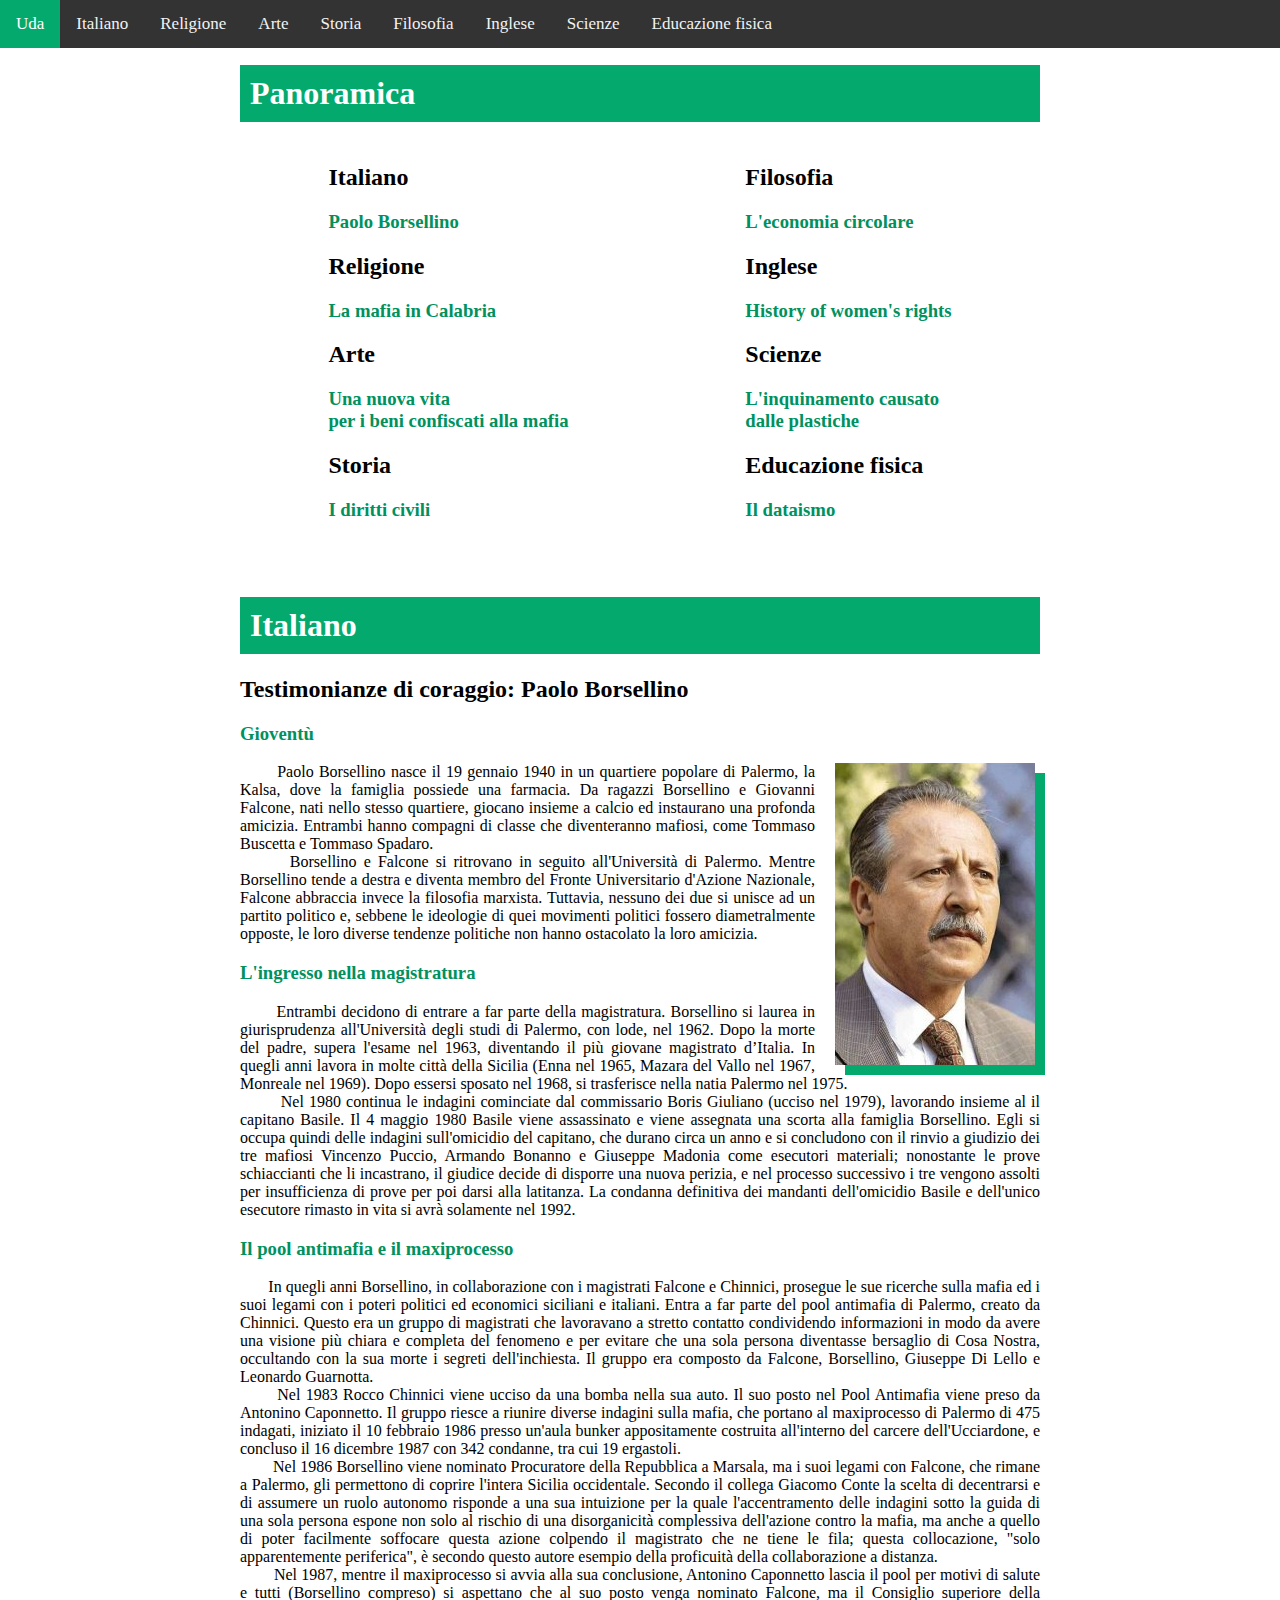
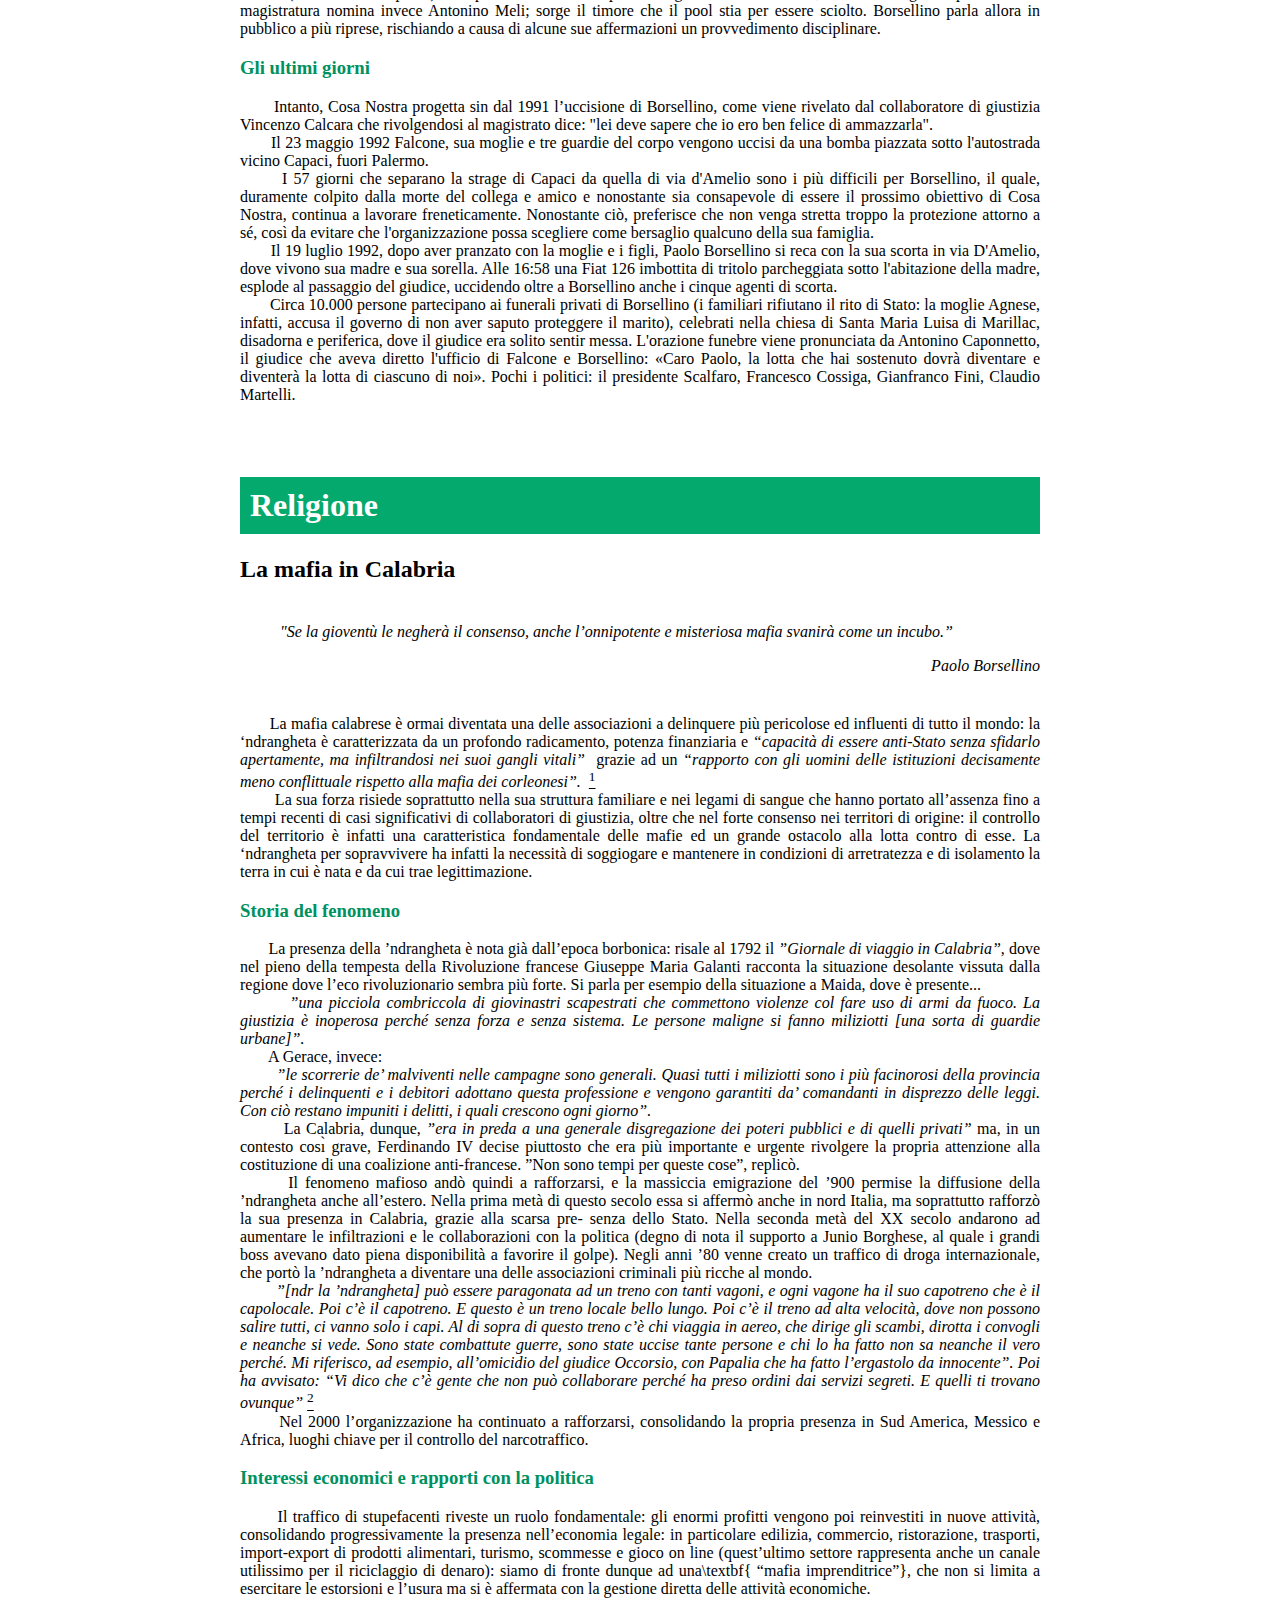
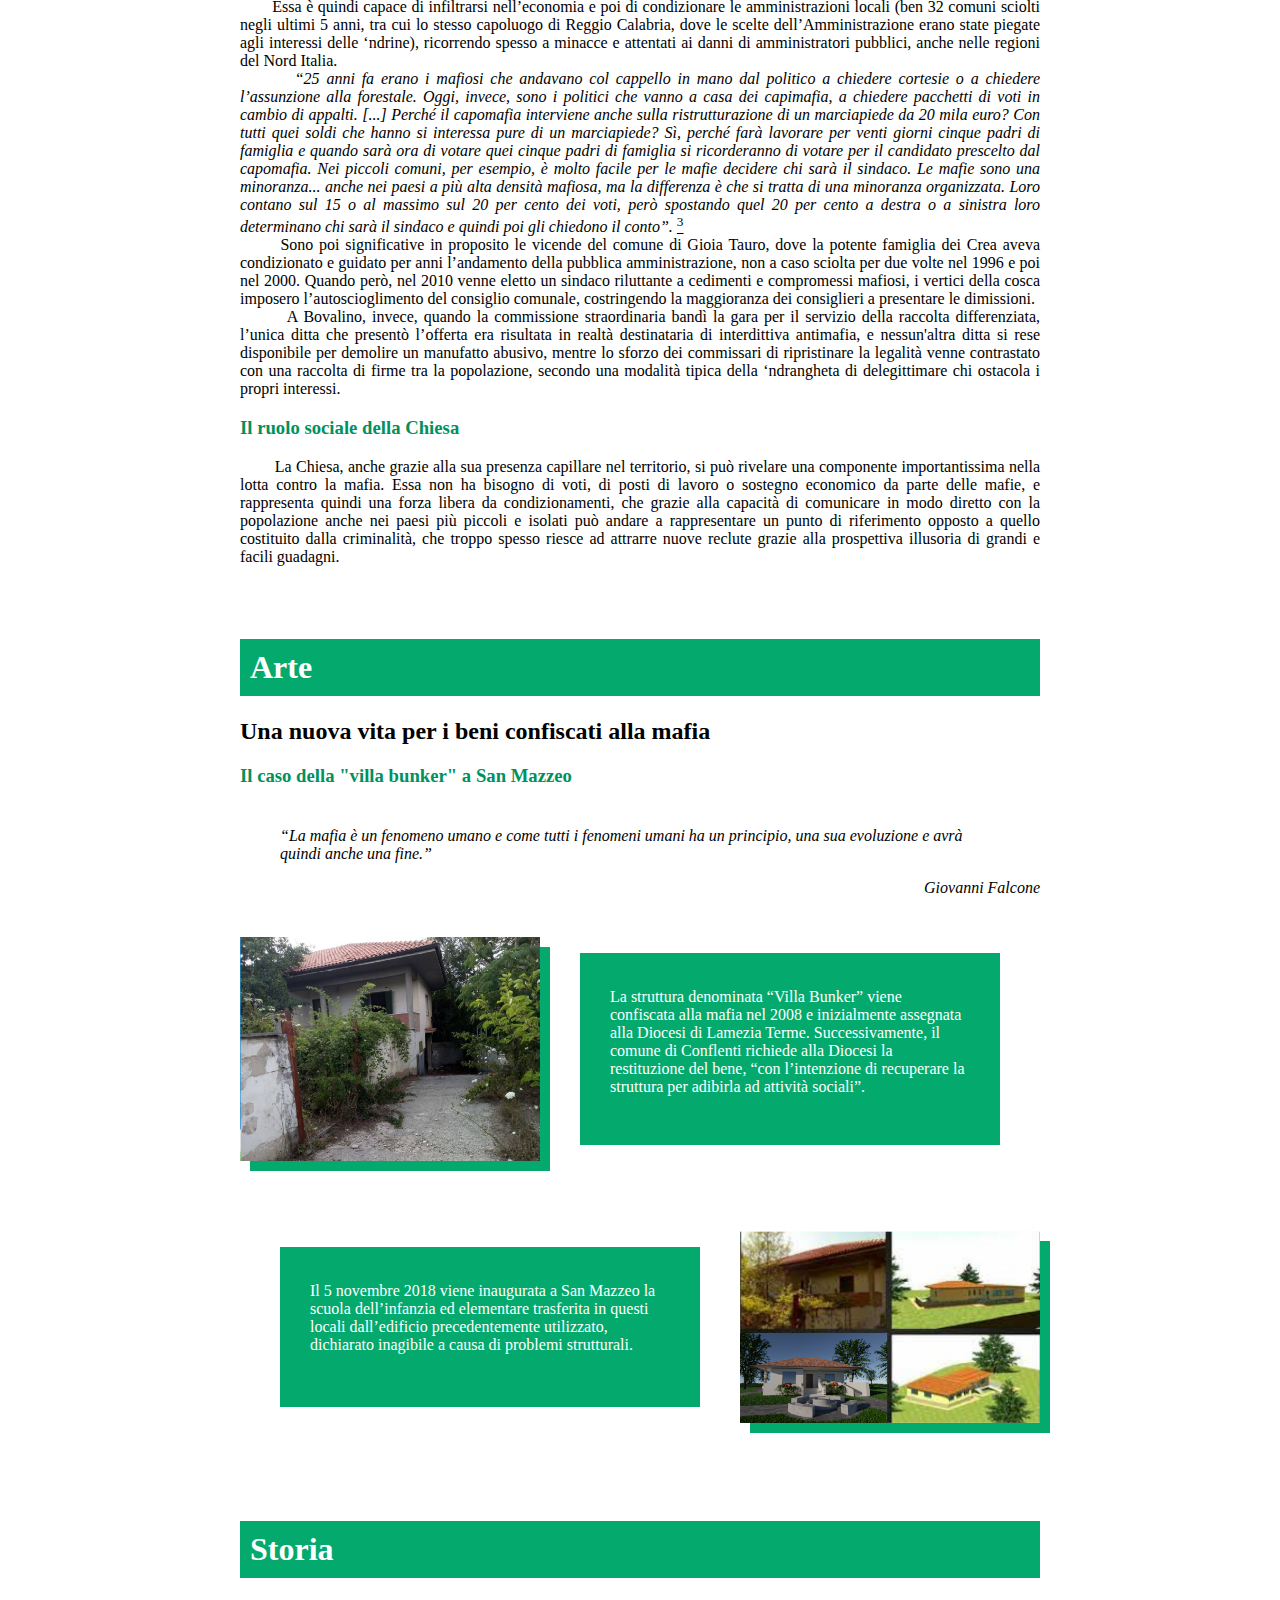
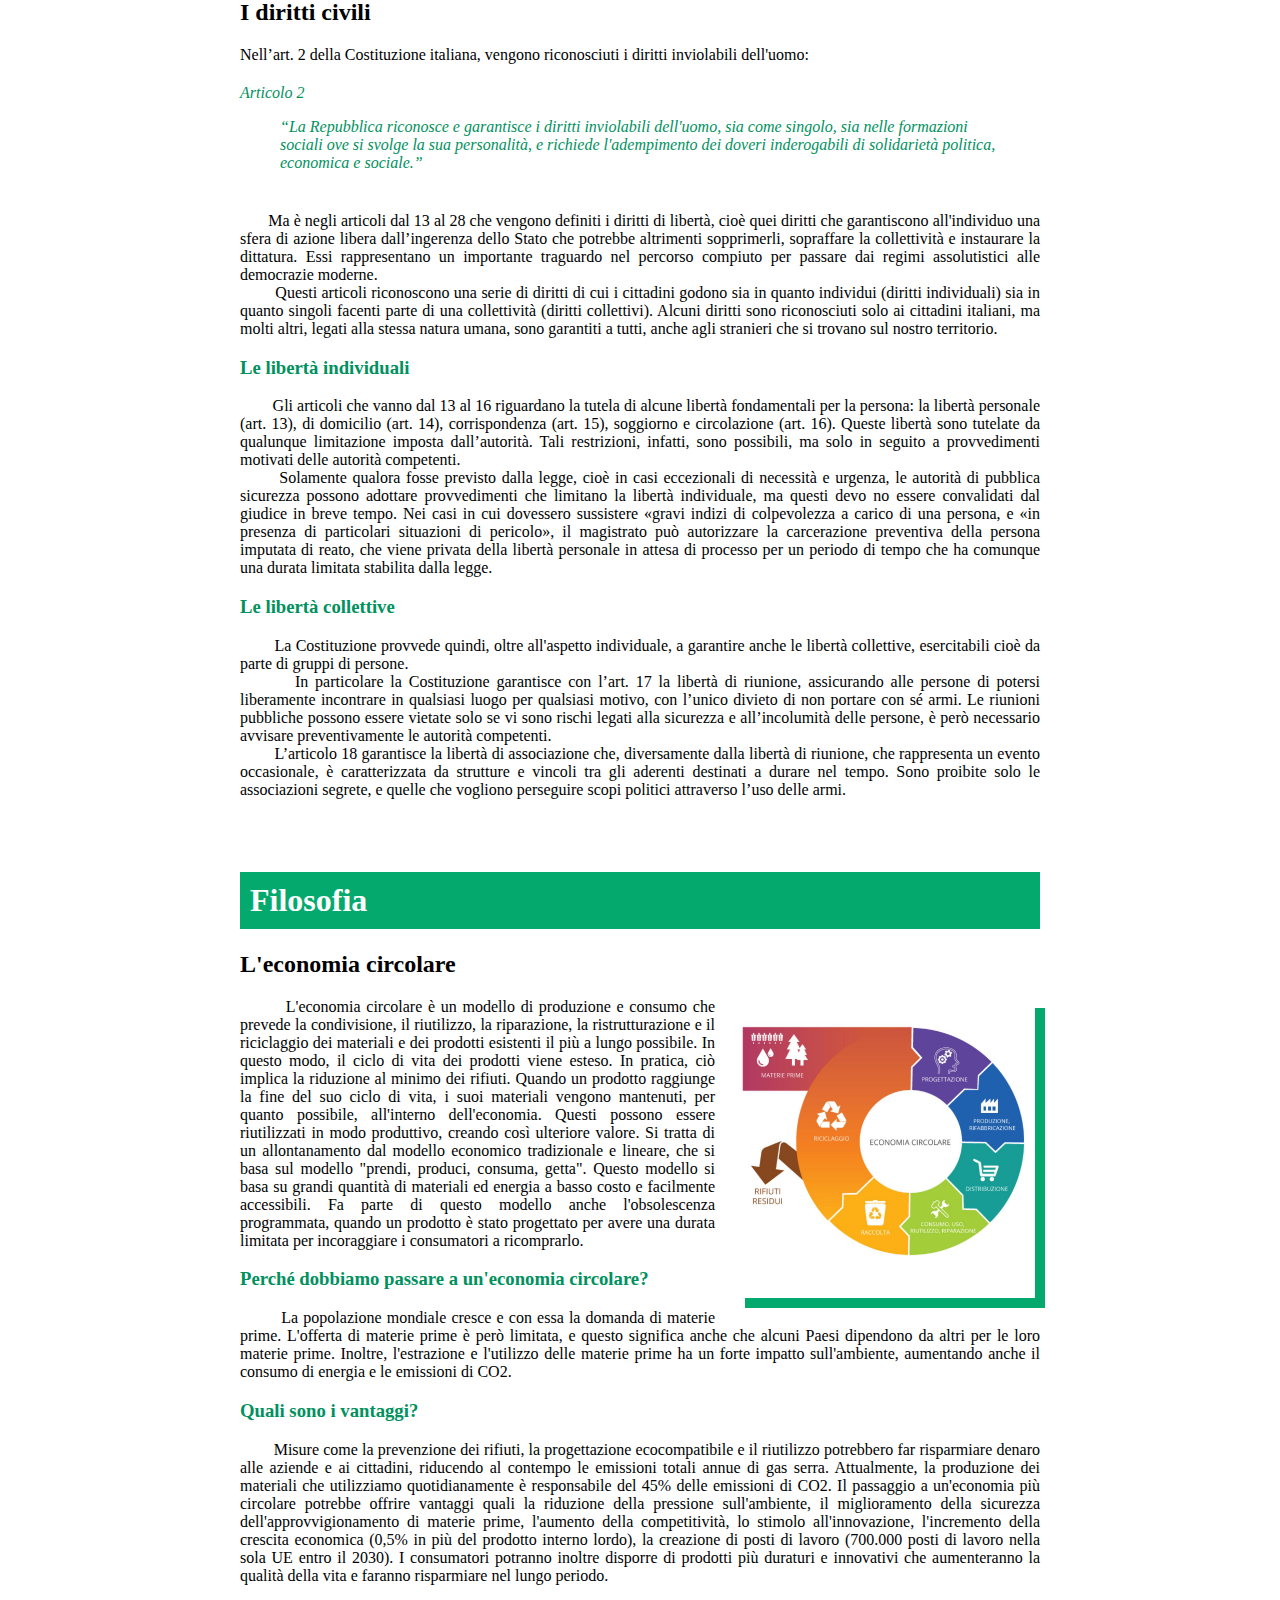
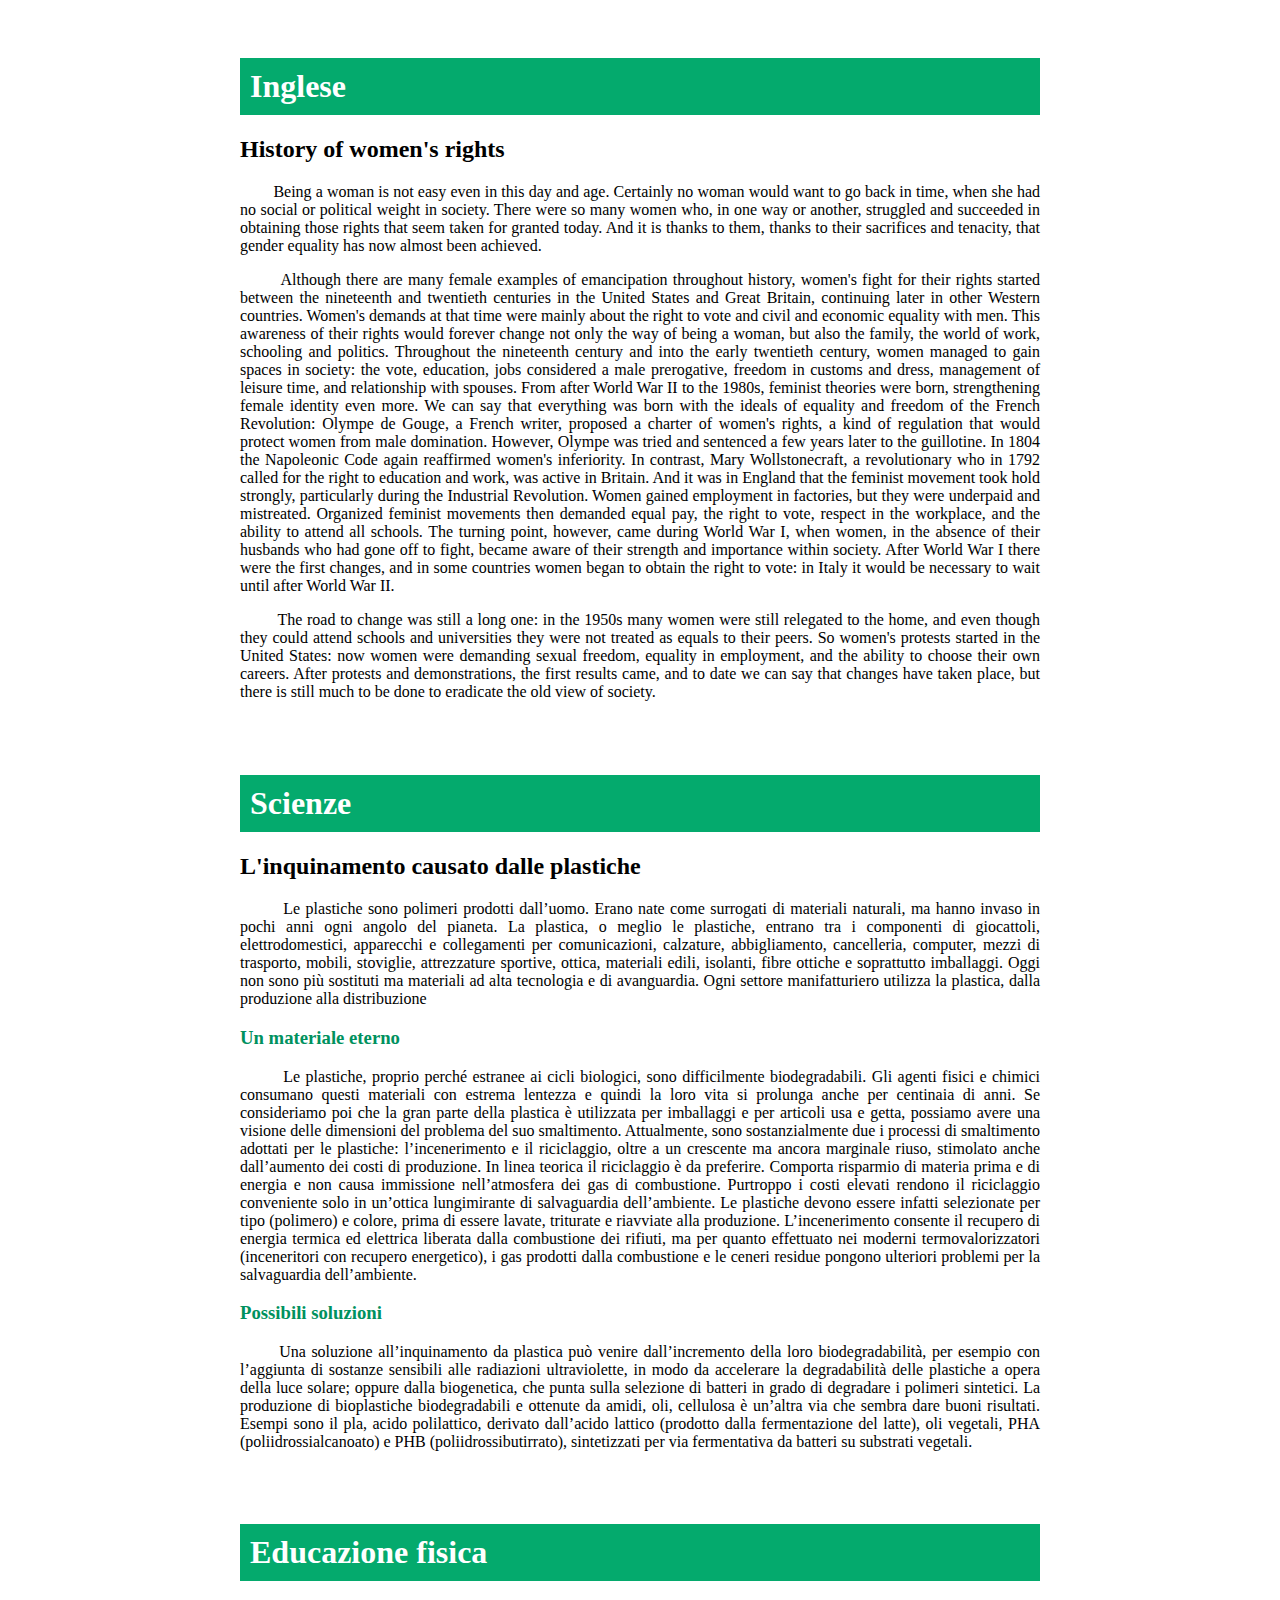
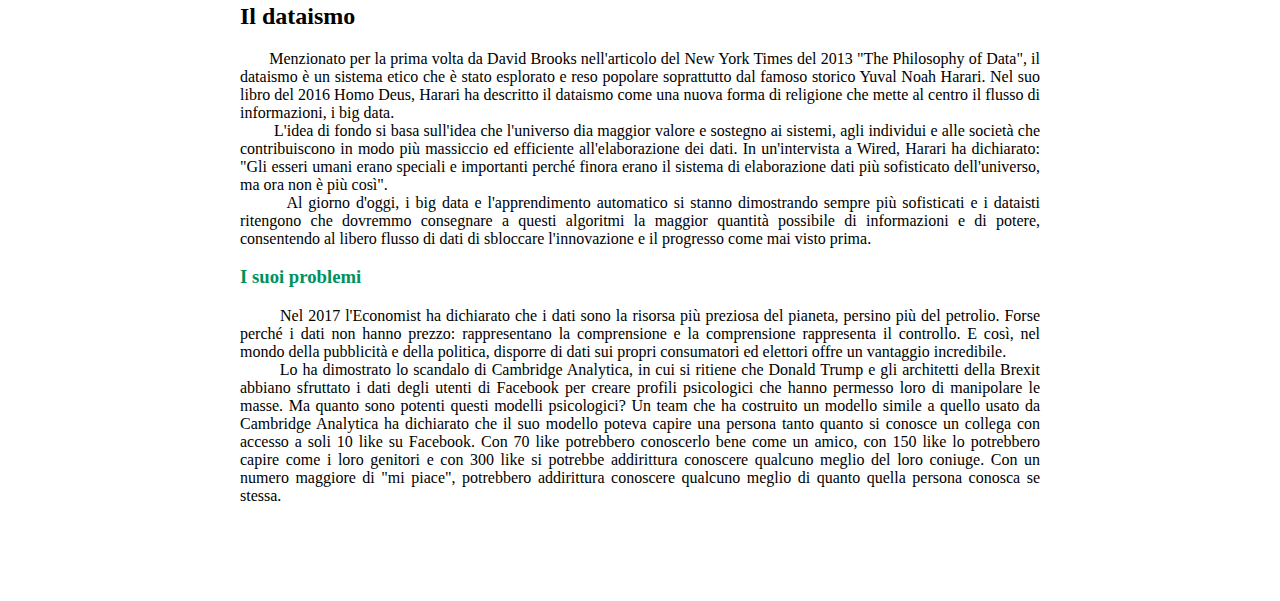
<file: index.htm>
<!DOCTYPE html>
<html lang="it">
  <head>
    <meta charset="UTF-8">
    <meta name="viewport" content="width=device-width, initial-scale=1.0">
    <meta http-equiv="X-UA-Compatible" content="ie=edge">
    <title>Uda</title>
    <link rel="stylesheet" href="stili/stile2.css">
  </head>
  <body>
	<script src="script/index2.js"></script>


<link rel="stylesheet" href="https://cdnjs.cloudflare.com/ajax/libs/font-awesome/4.7.0/css/font-awesome.min.css">

<!-- barra superiore-->

<div class="topnav" id="myTopnav">
    <a href="#home" class="active">Uda</a>
    <a href="#italiano" class="btn">Italiano</a>
    <a href="#religione" class="btn">Religione</a>
    <a href="#arte" class="btn">Arte</a>
    <a href="#storia" class="btn">Storia</a>
    <a href="#filosofia" class="btn">Filosofia</a>
    <a href="#inglese" class="btn">Inglese</a>
    <a href="#scienze" class="btn">Scienze</a>
   <a href="#educazione-fisica" class="btn">Educazione fisica</a>
  <a href="javascript:void(0);" class="icon" onclick="myFunction()">
    <i class="fa fa-bars"></i>
  </a>
</div> 

<!-- corpo del testo-->

<div class="corpo">


  <div id="home">
    <div class="trasparente">cccccc</div>
    <div class="trasparente">cccccc</div>


    
    <h1>Panoramica</h1> 
    <div id="panor">
      <div>
        <h2><a href="#italiano" class="btn">Italiano</a></h2>
        <h3>Paolo Borsellino</h3>
        <h2> <a href="#religione" class="btn">Religione</a></h2>
        <h3>La mafia in Calabria</h3>
        <h2><a href="#arte" class="btn">Arte</a></h2>
        <h3>Una nuova vita <br> per i beni confiscati alla mafia</h3>

        <h2> <a href="#storia" class="btn">Storia</a></h2>
        <h3>I diritti civili</h3>
      </div>
      <div>
        <h2> <a href="#filosofia" class="btn">Filosofia</a></h2>
        <h3>L'economia circolare</h3>
        <h2>  <a href="#inglese" class="btn">Inglese</a></h2>
        <h3>History of women's rights</h3>
        <h2> <a href="#scienze" class="btn">Scienze</a></h2>
        <h3>L'inquinamento causato <br>dalle plastiche</h3>
        <h2>  <a href="#educazione-fisica" class="btn">Educazione fisica</a></h2>
        <h3>Il dataismo</h3>
      </div>
    </div>
    </div>





<!-- italiano -->

<div id="italiano">
    <div class="trasparente">cccccc</div>
    <div class="trasparente">cccccc</div>
    <h1>Italiano</h1> 
    <h2>Testimonianze di coraggio: Paolo Borsellino</h2>
    <img src="Borsellino.jpg">
    <h3>Gioventù</h3>
    

    <p> &nbsp; &nbsp; &nbsp; &nbsp;Paolo Borsellino nasce il 19 gennaio 1940 in un quartiere popolare di Palermo, la Kalsa, dove la famiglia possiede una farmacia. Da ragazzi Borsellino e Giovanni Falcone, nati nello stesso quartiere, giocano insieme a calcio ed instaurano una profonda amicizia. Entrambi hanno compagni di classe che diventeranno mafiosi, come Tommaso Buscetta e Tommaso Spadaro.
<br>
        &nbsp; &nbsp; &nbsp; &nbsp;Borsellino e Falcone si ritrovano in seguito all'Università di Palermo. Mentre Borsellino tende a destra e diventa membro del Fronte Universitario d'Azione Nazionale, Falcone abbraccia invece la filosofia marxista. Tuttavia, nessuno dei due si unisce ad un partito politico e, sebbene le ideologie di quei movimenti politici fossero diametralmente opposte, le loro diverse tendenze politiche non hanno ostacolato la loro amicizia. 
   </p>

   <h3>L'ingresso nella magistratura</h3>

   <p> &nbsp; &nbsp; &nbsp; &nbsp;Entrambi decidono di entrare a far parte della magistratura.
    Borsellino si laurea in giurisprudenza all'Università degli studi di Palermo, con lode, nel 1962. Dopo la morte del padre, supera l'esame nel 1963, diventando il più giovane magistrato d’Italia. In quegli anni lavora in molte città della Sicilia (Enna nel 1965, Mazara del Vallo nel 1967, Monreale nel 1969). Dopo essersi sposato nel 1968, si trasferisce nella natia Palermo nel 1975.
    <br>
    &nbsp; &nbsp; &nbsp; &nbsp; Nel 1980 continua le indagini cominciate dal commissario Boris Giuliano (ucciso nel 1979), lavorando insieme al il capitano Basile.
    Il 4 maggio 1980 Basile viene assassinato e viene assegnata una scorta alla famiglia Borsellino. Egli si occupa quindi delle indagini sull'omicidio del capitano, che durano circa un anno e si concludono con il rinvio a giudizio dei tre mafiosi Vincenzo Puccio, Armando Bonanno e Giuseppe Madonia come esecutori materiali; nonostante le prove schiaccianti che li incastrano, il giudice decide di disporre una nuova perizia, e nel processo successivo i tre vengono assolti per insufficienza di prove per poi darsi alla latitanza. La condanna definitiva dei mandanti dell'omicidio Basile e dell'unico esecutore rimasto in vita si avrà solamente nel 1992.</p>
  
  <h3>Il pool antimafia e il maxiprocesso</h3>

  <p> &nbsp; &nbsp; &nbsp; &nbsp;In quegli anni Borsellino, in collaborazione con i magistrati Falcone e Chinnici, prosegue le sue ricerche sulla mafia ed i suoi legami con i poteri politici ed economici siciliani e italiani. Entra a far parte del pool antimafia di Palermo, creato da Chinnici. Questo era un gruppo di magistrati che lavoravano a stretto contatto condividendo informazioni in modo da avere una visione più chiara e completa del fenomeno e per evitare che una sola persona diventasse bersaglio di Cosa Nostra, occultando con la sua morte i segreti dell'inchiesta. Il gruppo era composto da Falcone, Borsellino, Giuseppe Di Lello e Leonardo Guarnotta.
<br>
&nbsp; &nbsp; &nbsp; &nbsp;Nel 1983 Rocco Chinnici viene ucciso da una bomba nella sua auto. Il suo posto nel Pool Antimafia viene preso da Antonino Caponnetto. Il gruppo riesce a riunire diverse indagini sulla mafia, che portano al maxiprocesso di Palermo di 475 indagati, iniziato il 10 febbraio 1986 presso un'aula bunker appositamente costruita all'interno del carcere dell'Ucciardone, e concluso il 16 dicembre 1987 con 342 condanne, tra cui 19 ergastoli. 
    <br>
    &nbsp; &nbsp; &nbsp; &nbsp;  Nel 1986 Borsellino viene nominato Procuratore della Repubblica a Marsala, ma i suoi legami con Falcone, che rimane a Palermo, gli permettono di coprire l'intera Sicilia occidentale. Secondo il collega Giacomo Conte la scelta di decentrarsi e di assumere un ruolo autonomo risponde a una sua intuizione per la quale l'accentramento delle indagini sotto la guida di una sola persona espone non solo al rischio di una disorganicità complessiva dell'azione contro la mafia, ma anche a quello di poter facilmente soffocare questa azione colpendo il magistrato che ne tiene le fila; questa collocazione, "solo apparentemente periferica", è secondo questo autore esempio della proficuità della collaborazione a distanza.
    <br>
    &nbsp; &nbsp; &nbsp; &nbsp;  Nel 1987, mentre il maxiprocesso si avvia alla sua conclusione, Antonino Caponnetto lascia il pool per motivi di salute e tutti (Borsellino compreso) si aspettano che al suo posto venga nominato Falcone, ma il Consiglio superiore della magistratura nomina invece Antonino Meli; sorge il timore che il pool stia per essere sciolto. 
    Borsellino parla allora in pubblico a più riprese, rischiando a causa di alcune sue affermazioni un provvedimento disciplinare. </p>
  
  <h3>Gli ultimi giorni</h3> <!-- <img id="c-arte" src="c-arte.jpg"> -->
  <p> &nbsp; &nbsp; &nbsp; &nbsp;Intanto, Cosa Nostra progetta sin dal 1991 l’uccisione di Borsellino, come viene rivelato dal collaboratore di giustizia Vincenzo Calcara che rivolgendosi al magistrato dice: "lei deve sapere che io ero ben felice di ammazzarla".
<br>
    &nbsp; &nbsp; &nbsp; &nbsp;Il 23 maggio 1992 Falcone, sua moglie e tre guardie del corpo vengono uccisi da una bomba piazzata sotto l'autostrada vicino Capaci, fuori Palermo. 
<br>
    &nbsp; &nbsp; &nbsp; &nbsp;I 57 giorni che separano la strage di Capaci da quella di via d'Amelio sono i più difficili per Borsellino, il quale, duramente colpito dalla morte del collega e amico e nonostante sia consapevole di essere il prossimo obiettivo di Cosa Nostra, continua a lavorare freneticamente. Nonostante ciò, preferisce che non venga stretta troppo la protezione attorno a sé, così da evitare che l'organizzazione possa scegliere come bersaglio qualcuno della sua famiglia.
<br>
    &nbsp; &nbsp; &nbsp; &nbsp;Il 19 luglio 1992, dopo aver pranzato con la moglie e i figli, Paolo Borsellino si reca con la sua scorta in via D'Amelio, dove vivono sua madre e sua sorella. Alle 16:58 una Fiat 126 imbottita di tritolo parcheggiata sotto l'abitazione della madre, esplode al passaggio del giudice, uccidendo oltre a Borsellino anche i cinque agenti di scorta.
<br>
    &nbsp; &nbsp; &nbsp; &nbsp;Circa 10.000 persone partecipano ai funerali privati di Borsellino (i familiari rifiutano il rito di Stato: la moglie Agnese, infatti, accusa il governo di non aver saputo proteggere il marito), celebrati nella chiesa di Santa Maria Luisa di Marillac, disadorna e periferica, dove il giudice era solito sentir messa. L'orazione funebre viene pronunciata da Antonino Caponnetto, il giudice che aveva diretto l'ufficio di Falcone e Borsellino: «Caro Paolo, la lotta che hai sostenuto dovrà diventare e diventerà la lotta di ciascuno di noi». Pochi i politici: il presidente Scalfaro, Francesco Cossiga, Gianfranco Fini, Claudio Martelli.</p>
  
  </div>

<!-- religione -->
<div id="religione">
    <div class="trasparente">cccccc</div>
    <div class="trasparente">cccccc</div>
    <h1>Religione</h1>
    <h2>La mafia in Calabria</h2>

    <div class="citazione">
    <blockquote><i>"Se la gioventù le negherà il consenso, anche l’onnipotente e misteriosa mafia svanirà
        come un incubo.”</i></blockquote>
<div class="autore-citazione">
    <cite>Paolo Borsellino</cite>
</div>
</div>

    <p> &nbsp; &nbsp; &nbsp; &nbsp;La mafia calabrese è ormai diventata una delle associazioni a delinquere più pericolose ed influenti
        di tutto il mondo: la ‘ndrangheta è caratterizzata da un profondo radicamento, potenza finanziaria
        e <i>“capacità di essere anti-Stato senza sfidarlo apertamente, ma infiltrandosi nei suoi gangli vitali”</i>
        &nbsp;grazie ad un <i>“rapporto con gli uomini delle istituzioni decisamente meno conflittuale rispetto alla
        mafia dei corleonesi”. &nbsp;</i><input type="checkbox" id="cb1" /><label for="cb1"><sup></sup></label><span><br><br>Relazione della Commissione di inchiesta Antimafia, 7 febbraio 2018<br><br></span>

       <br> &nbsp; &nbsp; &nbsp; &nbsp; La sua forza risiede soprattutto nella sua struttura familiare e nei legami di sangue che hanno
        portato all’assenza fino a tempi recenti di casi significativi di collaboratori di giustizia, oltre che
        nel forte consenso nei territori di origine: il controllo del territorio è infatti una caratteristica
        fondamentale delle mafie ed un grande ostacolo alla lotta contro di esse. La ‘ndrangheta per
        sopravvivere ha infatti la necessità di soggiogare e mantenere in condizioni di arretratezza e di
        isolamento la terra in cui è nata e da cui trae legittimazione.</p>
    
    <h3>Storia del fenomeno</h3>
    
    <p> &nbsp; &nbsp; &nbsp; &nbsp;La presenza della ’ndrangheta è nota già dall’epoca borbonica: risale al 1792 il <i>”Giornale di
        viaggio in Calabria”</i>, dove nel pieno della tempesta della Rivoluzione francese Giuseppe Maria
        Galanti racconta la situazione desolante vissuta dalla regione dove l’eco rivoluzionario sembra più
        forte. Si parla per esempio della situazione a Maida, dove è presente... <br> &nbsp; &nbsp; &nbsp; &nbsp;
       <i>”una picciola combriccola di giovinastri scapestrati che commettono violenze col fare uso di
        armi da fuoco. La giustizia è inoperosa perché senza forza e senza sistema. Le persone maligne si
        fanno miliziotti [una sorta di guardie urbane]”.</i> <br>
        &nbsp; &nbsp; &nbsp; &nbsp;A Gerace, invece: <br> &nbsp; &nbsp; &nbsp; &nbsp;
        <i> ”le scorrerie de’ malviventi nelle campagne sono generali. Quasi tutti i miliziotti sono i più
        facinorosi della provincia perché i delinquenti e i debitori adottano questa professione e vengono
        garantiti da’ comandanti in disprezzo delle leggi. Con ciò restano impuniti i delitti, i quali crescono
        ogni giorno”.</i> <br>
        &nbsp; &nbsp; &nbsp; &nbsp; La Calabria, dunque, <i>”era in preda a una generale disgregazione dei poteri pubblici e di quelli
        privati”</i> ma, in un contesto cosı̀ grave, Ferdinando IV decise piuttosto che era più importante e
        urgente rivolgere la propria attenzione alla costituzione di una coalizione anti-francese. ”Non sono
        tempi per queste cose”, replicò. <br>
        &nbsp; &nbsp; &nbsp; &nbsp;Il fenomeno mafioso andò quindi a rafforzarsi, e la massiccia emigrazione del ’900 permise la
        diffusione della ’ndrangheta anche all’estero. Nella prima metà di questo secolo essa si affermò
        anche in nord Italia, ma soprattutto rafforzò la sua presenza in Calabria, grazie alla scarsa pre-
        senza dello Stato. Nella seconda metà del XX secolo andarono ad aumentare le infiltrazioni e le
        collaborazioni con la politica (degno di nota il supporto a Junio Borghese, al quale i grandi boss
        avevano dato piena disponibilità a favorire il golpe). Negli anni ’80 venne creato un traffico di droga
        internazionale, che portò la ’ndrangheta a diventare una delle associazioni criminali più ricche al
        mondo. <br>
        &nbsp; &nbsp; &nbsp; &nbsp; <i>”[ndr la ’ndrangheta] può essere paragonata ad un treno con tanti vagoni, e ogni vagone ha
        il suo capotreno che è il capolocale. Poi c’è il capotreno. E questo è un treno locale bello lungo.
        Poi c’è il treno ad alta velocità, dove non possono salire tutti, ci vanno solo i capi. Al di sopra
        di questo treno c’è chi viaggia in aereo, che dirige gli scambi, dirotta i convogli e neanche si vede.
        Sono state combattute guerre, sono state uccise tante persone e chi lo ha fatto non sa neanche il
        vero perché. Mi riferisco, ad esempio, all’omicidio del giudice Occorsio, con Papalia che ha fatto
        l’ergastolo da innocente”. Poi ha avvisato: “Vi dico che c’è gente che non può collaborare perché
        ha preso ordini dai servizi segreti. E quelli ti trovano ovunque” </i> <input type="checkbox" id="cb2" /><label for="cb2"><sup></sup></label><span><br><br>Il pentito Antonino Fiume, ex braccio destro di Giuseppe De Stefano durante il processo 'ndrangheta stragista del 2019<br><br></span>
        <br>&nbsp; &nbsp; &nbsp; &nbsp;Nel 2000 l’organizzazione ha continuato a rafforzarsi, consolidando la propria presenza in Sud
        America, Messico e Africa, luoghi chiave per il controllo del narcotraffico.</p>


        <h3>Interessi economici e rapporti con la politica</h3>
        <p>  &nbsp; &nbsp; &nbsp; &nbsp;Il traffico di stupefacenti riveste un ruolo fondamentale: gli enormi profitti vengono poi reinvestiti in nuove attività, consolidando progressivamente la presenza nell’economia legale: in particolare edilizia, commercio, ristorazione, trasporti, import-export di prodotti alimentari, turismo, scommesse e gioco on line (quest’ultimo settore rappresenta anche un canale utilissimo per il riciclaggio di denaro): siamo di fronte dunque ad una\textbf{ “mafia imprenditrice”},  che non si limita a esercitare le estorsioni e l’usura ma si è affermata con la gestione diretta delle attività
            economiche.
            <br>
            &nbsp; &nbsp; &nbsp; &nbsp;Essa è quindi capace di infiltrarsi nell’economia e poi di condizionare le amministrazioni locali (ben 32 comuni sciolti negli ultimi 5 anni, tra cui lo stesso capoluogo di Reggio Calabria, dove le scelte dell’Amministrazione erano state piegate agli interessi delle ‘ndrine), ricorrendo spesso a minacce e attentati ai danni di amministratori pubblici, anche nelle regioni del Nord Italia. 
             <br>
            &nbsp; &nbsp; &nbsp; &nbsp; <i> “25 anni fa erano i mafiosi che andavano col cappello in mano dal politico a chiedere
            cortesie o a chiedere l’assunzione alla forestale. Oggi, invece, sono i politici che vanno a casa dei
            capimafia, a chiedere pacchetti di voti in cambio di appalti. [...] Perché il capomafia interviene anche sulla ristrutturazione di un marciapiede da 20 mila
            euro? Con tutti quei soldi che hanno si interessa pure di un marciapiede? Sì, perché farà lavorare per
            venti giorni cinque padri di famiglia e quando sarà ora di votare quei cinque padri di famiglia si
            ricorderanno di votare per il candidato prescelto dal capomafia. Nei piccoli comuni, per esempio, è
            molto facile per le mafie decidere chi sarà il sindaco. Le mafie sono una minoranza... anche nei
            paesi a più alta densità mafiosa, ma la differenza è che si tratta di una minoranza organizzata. Loro
            contano sul 15 o al massimo sul 20 per cento dei voti, però spostando quel 20 per cento a destra o a
            sinistra loro determinano chi sarà il sindaco e quindi poi gli chiedono il conto”.</i>  </i> <input type="checkbox" id="cb3" /><label for="cb3"><sup></sup></label><span><br><br>Seduta del 14 aprile 2014, audizione del procuratore aggiunto della Repubblica presso il tribunale di Reggio Calabria,
                Nicola Gratteri.<br><br></span>
<br>
             &nbsp; &nbsp; &nbsp; &nbsp;Sono poi significative in proposito le vicende del comune di Gioia Tauro, dove la potente famiglia dei Crea aveva condizionato e
            guidato per anni l’andamento della pubblica amministrazione, non a caso sciolta per due volte nel
            1996 e poi nel 2000. Quando però, nel 2010 venne eletto un sindaco riluttante a cedimenti e
            compromessi mafiosi, i vertici della cosca imposero l’autoscioglimento del consiglio comunale, costringendo la maggioranza dei consiglieri a presentare le dimissioni.
            <br>
            &nbsp; &nbsp; &nbsp; &nbsp;  A Bovalino, invece,  quando la commissione straordinaria bandì la gara per il servizio della
            raccolta differenziata, l’unica ditta che presentò l’offerta era risultata in realtà destinataria
            di interdittiva antimafia, e nessun'altra ditta si rese disponibile per demolire un
            manufatto abusivo, mentre lo sforzo dei commissari di ripristinare la legalità venne contrastato con una
            raccolta di firme tra la popolazione, secondo una modalità tipica della ‘ndrangheta di delegittimare
            chi ostacola i propri interessi. </p>

            <h3>Il ruolo sociale della Chiesa</h3>
            <p>
                &nbsp; &nbsp; &nbsp; &nbsp; La Chiesa, anche grazie alla sua presenza capillare nel territorio, si può rivelare una componente importantissima nella lotta contro la mafia. Essa non ha bisogno di voti, di posti di lavoro o sostegno economico da
parte delle mafie, e rappresenta quindi una forza libera da
condizionamenti, che grazie alla capacità di comunicare  in modo diretto con la popolazione anche nei paesi più piccoli e isolati può andare a rappresentare un punto di riferimento opposto a quello costituito dalla criminalità, che troppo spesso riesce ad attrarre nuove reclute grazie alla prospettiva illusoria di grandi e facili guadagni.
            </p>
</div>

<!-- arte-->

<div id="arte">

    <div class="trasparente">cccccc</div>
    <div class="trasparente">cccccc</div>
    <h1>Arte</h1>
    <h2>Una nuova vita per i beni confiscati alla mafia</h2>
    <h3>Il caso della "villa bunker" a San Mazzeo</h3>

    <div class="citazione">
        <blockquote><i>“La mafia è un fenomeno umano e come tutti i
            fenomeni umani ha un principio, una sua
            evoluzione e avrà quindi anche una fine.”</i></blockquote>
    <div class="autore-citazione">
        <cite>Giovanni Falcone</cite>
    </div>
  </div>
    <div class="c-arte">

<img src="prima.png">

    <p>La struttura denominata “Villa Bunker” viene
        confiscata alla mafia nel 2008 e inizialmente
        assegnata alla Diocesi di Lamezia
        Terme.
        Successivamente, il comune di
        Conflenti richiede alla Diocesi la
        restituzione del bene, “con
        l’intenzione di recuperare la
        struttura per adibirla ad attività
        sociali”.
        
        </p>
</div>

        <div class="c-arte" >

  

<p >Il 5 novembre 2018 viene
    inaugurata a San Mazzeo la scuola
    dell’infanzia ed elementare
    trasferita in questi locali
    dall’edificio precedentemente utilizzato, dichiarato
    inagibile a causa di problemi
    strutturali.</p>
    <img id="sin" src="dopo.png">
    

</div>




</div>


<!--- storia --->
<div id="storia">

  <div class="trasparente">cccccc</div>
  <div class="trasparente">cccccc</div>
<h1>Storia</h1>
<h2>I diritti civili</h2>


<p> Nell’art. 2 della Costituzione italiana, vengono riconosciuti i diritti inviolabili dell'uomo: 

  <div class="citazione">
    <div class="autore-citazione">
      <cite>Articolo 2</cite>
  </div>
    <blockquote><i>“La Repubblica riconosce e garantisce i diritti inviolabili dell'uomo, sia come singolo, sia nelle formazioni sociali ove si svolge la sua personalità, e richiede l'adempimento dei doveri inderogabili di solidarietà politica, economica e sociale.”</i></blockquote>

  </div>
</p>
<p>
  &nbsp; &nbsp; &nbsp; &nbsp;Ma è negli articoli dal 13 al 28 che vengono definiti i diritti di libertà, cioè quei diritti che garantiscono all'individuo 
  una sfera di azione libera dall’ingerenza dello Stato che potrebbe altrimenti sopprimerli,
  sopraffare la collettività e instaurare la dittatura. Essi rappresentano un importante traguardo nel percorso
   compiuto per passare dai regimi assolutistici alle democrazie moderne. <br>
  
 
   &nbsp; &nbsp; &nbsp; &nbsp;  Questi articoli riconoscono una serie di diritti di cui i cittadini godono sia in quanto individui (diritti individuali) sia
  
  in quanto singoli facenti parte di una collettività (diritti
  collettivi).
  Alcuni diritti sono riconosciuti solo ai cittadini italiani,
  
  ma molti altri, legati alla stessa natura umana, sono garantiti a tutti, anche agli stranieri che si trovano sul nostro territorio.</p>
  
  <h3>Le libertà individuali</h3>
  <p>
    &nbsp; &nbsp; &nbsp; &nbsp; Gli articoli che vanno dal 13 al 16 riguardano la tutela di alcune libertà
fondamentali per la persona: la libertà personale

(art. 13), di domicilio (art. 14), corrispondenza (art. 15), soggiorno

e circolazione (art. 16). Queste libertà sono tutelate da qualunque limitazione imposta dall’autorità. Tali restrizioni, infatti,
sono possibili, ma solo in seguito a provvedimenti motivati delle autorità competenti.

<br>
&nbsp; &nbsp; &nbsp; &nbsp;Solamente qualora fosse previsto dalla legge, cioè in casi eccezionali di necessità

e urgenza, le

autorità di pubblica sicurezza possono adottare provvedimenti che limitano la libertà individuale, ma questi devo
no essere convalidati dal giudice in breve tempo. Nei casi in cui dovessero sussistere «gravi indizi di colpevolezza a carico di una persona, e «in presenza di particolari situazioni di pericolo», il magistrato

può autorizzare la carcerazione preventiva della persona

imputata di reato, che viene privata della libertà personale in attesa di processo per un periodo di tempo che ha

comunque una durata limitata stabilita dalla legge.

  </p>
<h3>Le libertà collettive</h3>
<p>
  &nbsp; &nbsp; &nbsp; &nbsp; La Costituzione provvede quindi, oltre all'aspetto individuale, a garantire anche le libertà collettive, esercitabili cioè da parte di gruppi di persone.<br> &nbsp; &nbsp; &nbsp; &nbsp;

In particolare la Costituzione garantisce con l’art. 17 la libertà di riunione, assicurando alle persone di potersi liberamente incontrare in qualsiasi luogo per qualsiasi motivo, con
l’unico divieto di non portare con sé armi. Le riunioni pubbliche possono essere vietate solo se vi sono rischi legati
alla sicurezza e all’incolumità delle persone, è però necessario avvisare preventivamente le autorità competenti. <br> &nbsp; &nbsp; &nbsp; &nbsp;

L’articolo 18 garantisce la libertà di associazione che, diversamente dalla libertà di riunione, che rappresenta un

evento occasionale, è caratterizzata da strutture e vincoli tra gli aderenti destinati a durare nel tempo. Sono proibite solo le
associazioni segrete, e quelle che vogliono

perseguire scopi politici attraverso l’uso delle armi.
</p>
</div>

<!--- filosofia -->
<div id="filosofia">

  <div class="trasparente">cccccc</div>
  <div class="trasparente">cccccc</div>
<h1>Filosofia</h1>
<h2>L'economia circolare</h2>
<img src="circ.jpg">
<p>
  &nbsp; &nbsp; &nbsp; &nbsp;  L'economia circolare è un modello di produzione e consumo che prevede la condivisione, il riutilizzo, la riparazione, la ristrutturazione e il riciclaggio dei materiali e dei prodotti esistenti il più a lungo possibile. In questo modo, il ciclo di vita dei prodotti viene esteso.

In pratica, ciò implica la riduzione al minimo dei rifiuti. Quando un prodotto raggiunge la fine del suo ciclo di vita, i suoi materiali vengono mantenuti, per quanto possibile, all'interno dell'economia. Questi possono essere riutilizzati in modo produttivo, creando così ulteriore valore.

Si tratta di un allontanamento dal modello economico tradizionale e lineare, che si basa sul modello "prendi, produci, consuma, getta". Questo modello si basa su grandi quantità di materiali ed energia a basso costo e facilmente accessibili.

Fa parte di questo modello anche l'obsolescenza programmata, quando un prodotto è stato progettato per avere una durata limitata per incoraggiare i consumatori a ricomprarlo.

</p>



<h3>Perché dobbiamo passare a un'economia circolare?</h3>

<p>
  &nbsp; &nbsp; &nbsp; &nbsp; La popolazione mondiale cresce e con essa la domanda di materie prime. L'offerta di materie prime è però limitata, e questo significa anche che alcuni Paesi dipendono da altri per le loro materie prime.

 

Inoltre, l'estrazione e l'utilizzo delle materie prime ha un forte impatto sull'ambiente, aumentando anche il consumo di energia e le emissioni di CO2. 

</p>
<h3>Quali sono i vantaggi?</h3>
<p>
  &nbsp; &nbsp; &nbsp; &nbsp; Misure come la prevenzione dei rifiuti, la progettazione ecocompatibile e il riutilizzo potrebbero far risparmiare denaro alle aziende e ai cittadini, riducendo al contempo le emissioni totali annue di gas serra. Attualmente, la produzione dei materiali che utilizziamo quotidianamente è responsabile del 45% delle emissioni di CO2.

 

Il passaggio a un'economia più circolare potrebbe offrire vantaggi quali la riduzione della pressione sull'ambiente, il miglioramento della sicurezza dell'approvvigionamento di materie prime, l'aumento della competitività, lo stimolo all'innovazione, l'incremento della crescita economica (0,5% in più del prodotto interno lordo), la creazione di posti di lavoro (700.000 posti di lavoro nella sola UE entro il 2030).

 

I consumatori potranno inoltre disporre di prodotti più duraturi e innovativi che aumenteranno la qualità della vita e faranno risparmiare nel lungo periodo.

</p>

</div>

<!-- inglese -->

<div id="inglese">

  <div class="trasparente">cccccc</div>
  <div class="trasparente">cccccc</div>
<h1>Inglese</h1>
<h2>History of women's rights</h2>
<p>
  &nbsp; &nbsp; &nbsp; &nbsp; Being a woman is not easy even in this day and age. Certainly no woman would want to go back in time, when she had no social or political weight in society. There were so many women who, in one way or another, struggled and succeeded in obtaining those rights that seem taken for granted today. And it is thanks to them, thanks to their sacrifices and tenacity, that gender equality has now almost been achieved.
</p>
<p>
&nbsp; &nbsp; &nbsp; &nbsp; Although there are many female examples of emancipation throughout history, women's fight for their rights started between the nineteenth and twentieth centuries in the United States and Great Britain, continuing later in other Western countries. Women's demands at that time were mainly about the right to vote and civil and economic equality with men. This awareness of their rights would forever change not only the way of being a woman, but also the family, the world of work, schooling and politics. Throughout the nineteenth century and into the early twentieth century, women managed to gain spaces in society: the vote, education, jobs considered a male prerogative, freedom in customs and dress, management of leisure time, and relationship with spouses. From after World War II to the 1980s, feminist theories were born, strengthening female identity even more. We can say that everything was born with the ideals of equality and freedom of the French Revolution: Olympe de Gouge, a French writer, proposed a charter of women's rights, a kind of regulation that would protect women from male domination. However, Olympe was tried and sentenced a few years later to the guillotine. In 1804 the Napoleonic Code again reaffirmed women's inferiority. In contrast, Mary Wollstonecraft, a revolutionary who in 1792 called for the right to education and work, was active in Britain. And it was in England that the feminist movement took hold strongly, particularly during the Industrial Revolution. Women gained employment in factories, but they were underpaid and mistreated. Organized feminist movements then demanded equal pay, the right to vote, respect in the workplace, and the ability to attend all schools. The turning point, however, came during World War I, when women, in the absence of their husbands who had gone off to fight, became aware of their strength and importance within society. After World War I there were the first changes, and in some countries women began to obtain the right to vote: in Italy it would be necessary to wait until after World War II.
</p>
<p>
  &nbsp; &nbsp; &nbsp; &nbsp; The road to change was still a long one: in the 1950s many women were still relegated to the home, and even though they could attend schools and universities they were not treated as equals to their peers. So women's protests started in the United States: now women were demanding sexual freedom, equality in employment, and the ability to choose their own careers. After protests and demonstrations, the first results came, and to date we can say that changes have taken place, but there is still much to be done to eradicate the old view of society.
</p>
</div>

<!-- scienze-->

<div id="scienze">

  <div class="trasparente">cccccc</div>
  <div class="trasparente">cccccc</div>
<h1>Scienze</h1>
<h2>L'inquinamento causato dalle plastiche</h2>
<p>
  &nbsp; &nbsp; &nbsp; &nbsp;  Le plastiche sono polimeri prodotti dall’uomo. Erano nate come surrogati di materiali naturali, ma hanno invaso in pochi anni ogni angolo del pianeta. La plastica, o meglio le plastiche, entrano tra i componenti di giocattoli, elettrodomestici, apparecchi e collegamenti per comunicazioni, calzature, abbigliamento, cancelleria, computer, mezzi di trasporto, mobili, stoviglie, attrezzature sportive, ottica, materiali edili, isolanti, fibre ottiche e soprattutto imballaggi. Oggi non sono più sostituti ma materiali ad alta tecnologia e di avanguardia. Ogni settore manifatturiero utilizza la plastica, dalla produzione alla distribuzione 
</p>
<h3>Un materiale eterno</h3>
<p>
  &nbsp; &nbsp; &nbsp; &nbsp;  Le plastiche, proprio perché estranee ai cicli biologici, sono difficilmente biodegradabili. Gli agenti fisici e chimici consumano questi materiali con estrema lentezza e quindi la loro vita si prolunga anche per centinaia di anni. Se consideriamo poi che la gran parte della plastica è utilizzata per imballaggi e per articoli usa e getta, possiamo avere una visione delle dimensioni del problema del suo smaltimento.

  Attualmente, sono sostanzialmente due i processi di smaltimento adottati per le plastiche: l’incenerimento e il riciclaggio, oltre a un crescente ma ancora marginale riuso, stimolato anche dall’aumento dei costi di produzione.
  
  In linea teorica il riciclaggio è da preferire. Comporta risparmio di materia prima e di energia e non causa immissione nell’atmosfera dei gas di combustione. Purtroppo i costi elevati rendono il riciclaggio conveniente solo in un’ottica lungimirante di salvaguardia dell’ambiente. Le plastiche devono essere infatti selezionate per tipo (polimero) e colore, prima di essere lavate, triturate e riavviate alla produzione.
  
  L’incenerimento consente il recupero di energia termica ed elettrica liberata dalla combustione dei rifiuti, ma per quanto effettuato nei moderni termovalorizzatori (inceneritori con recupero energetico), i gas prodotti dalla combustione e le ceneri residue pongono ulteriori problemi per la salvaguardia dell’ambiente. 
</p>
<h3>Possibili soluzioni</h3>
<p>
  &nbsp; &nbsp; &nbsp; &nbsp;Una soluzione all’inquinamento da plastica può venire dall’incremento della loro biodegradabilità, per esempio con l’aggiunta di sostanze sensibili alle radiazioni ultraviolette, in modo da accelerare la degradabilità delle plastiche a opera della luce solare; oppure dalla biogenetica, che punta sulla selezione di batteri in grado di degradare i polimeri sintetici.

La produzione di bioplastiche biodegradabili e ottenute da amidi, oli, cellulosa è un’altra via che sembra dare buoni risultati. Esempi sono il pla, acido polilattico, derivato dall’acido lattico (prodotto dalla fermentazione del latte), oli vegetali, PHA (poliidrossialcanoato) e PHB (poliidrossibutirrato), sintetizzati per via fermentativa da batteri su substrati vegetali. 
</p>
</div>

 <!-- ed, fisica -->

<div id="educazione-fisica">

  <div class="trasparente">cccccc</div>
  <div class="trasparente">cccccc</div>
<h1>Educazione fisica</h1>
<h2>Il dataismo</h2>

<p>
  &nbsp; &nbsp; &nbsp; &nbsp;Menzionato per la prima volta da David Brooks nell'articolo del New York Times del 2013 "The Philosophy of Data", il dataismo è un sistema etico che è stato esplorato e reso popolare soprattutto dal famoso storico Yuval Noah Harari.

  Nel suo libro del 2016 Homo Deus, Harari ha descritto il dataismo come una nuova forma di religione che mette al centro il flusso di informazioni, i big data.
  <br>
  &nbsp; &nbsp; &nbsp; &nbsp; L'idea di fondo si basa sull'idea che l'universo dia maggior valore e sostegno ai sistemi, agli individui e alle società che contribuiscono in modo più massiccio ed efficiente all'elaborazione dei dati. In un'intervista a Wired, Harari ha dichiarato: "Gli esseri umani erano speciali e importanti perché finora erano il sistema di elaborazione dati più sofisticato dell'universo, ma ora non è più così".
  <br>
  &nbsp; &nbsp; &nbsp; &nbsp; Al giorno d'oggi, i big data e l'apprendimento automatico si stanno dimostrando sempre più sofisticati e i dataisti ritengono che dovremmo consegnare a questi algoritmi la maggior quantità possibile di informazioni e di potere, consentendo al libero flusso di dati di sbloccare l'innovazione e il progresso come mai visto prima.
<h3>I suoi problemi</h3>
<p>
  &nbsp; &nbsp; &nbsp; &nbsp; Nel 2017 l'Economist ha dichiarato che i dati sono la risorsa più preziosa del pianeta, persino più del petrolio.

Forse perché i dati non hanno prezzo: rappresentano la comprensione e la comprensione rappresenta il controllo. E così, nel mondo della pubblicità e della politica, disporre di dati sui propri consumatori ed elettori offre un vantaggio incredibile.
<br>
&nbsp; &nbsp; &nbsp; &nbsp; Lo ha dimostrato lo scandalo di Cambridge Analytica, in cui si ritiene che Donald Trump e gli architetti della Brexit abbiano sfruttato i dati degli utenti di Facebook per creare profili psicologici che hanno permesso loro di manipolare le masse.

Ma quanto sono potenti questi modelli psicologici?

Un team che ha costruito un modello simile a quello usato da Cambridge Analytica ha dichiarato che il suo modello poteva capire una persona tanto quanto si conosce un collega con accesso a soli 10 like su Facebook. Con 70 like potrebbero conoscerlo bene come un amico, con 150 like lo potrebbero capire come i loro genitori e con 300 like si potrebbe addirittura conoscere qualcuno meglio del loro coniuge. Con un numero maggiore di "mi piace", potrebbero addirittura conoscere qualcuno meglio di quanto quella persona conosca se stessa.
</p>
<div class="trasparente">cccccc</div>
<div class="trasparente">cccccc</div>
<div class="trasparente">cccccc</div>
<div class="trasparente">cccccc</div>

</div>




  </body>
</html>
</file>
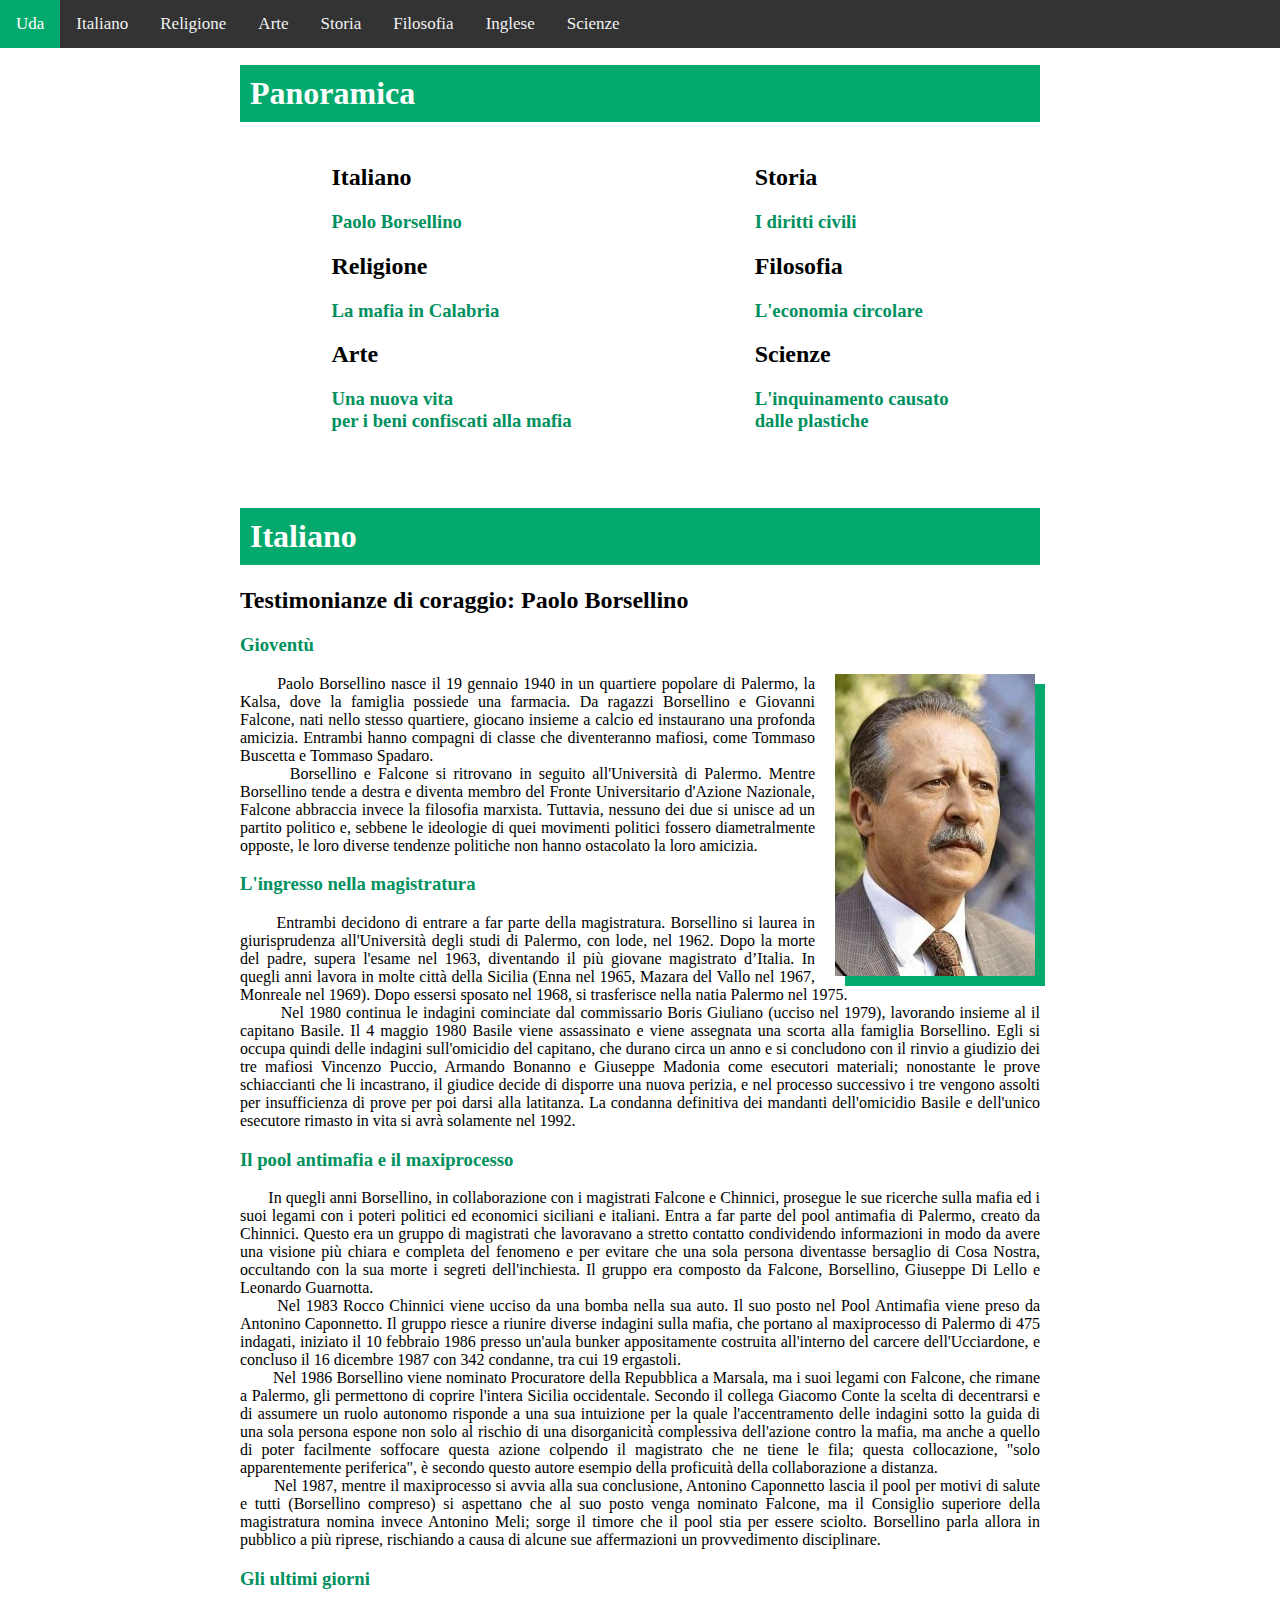
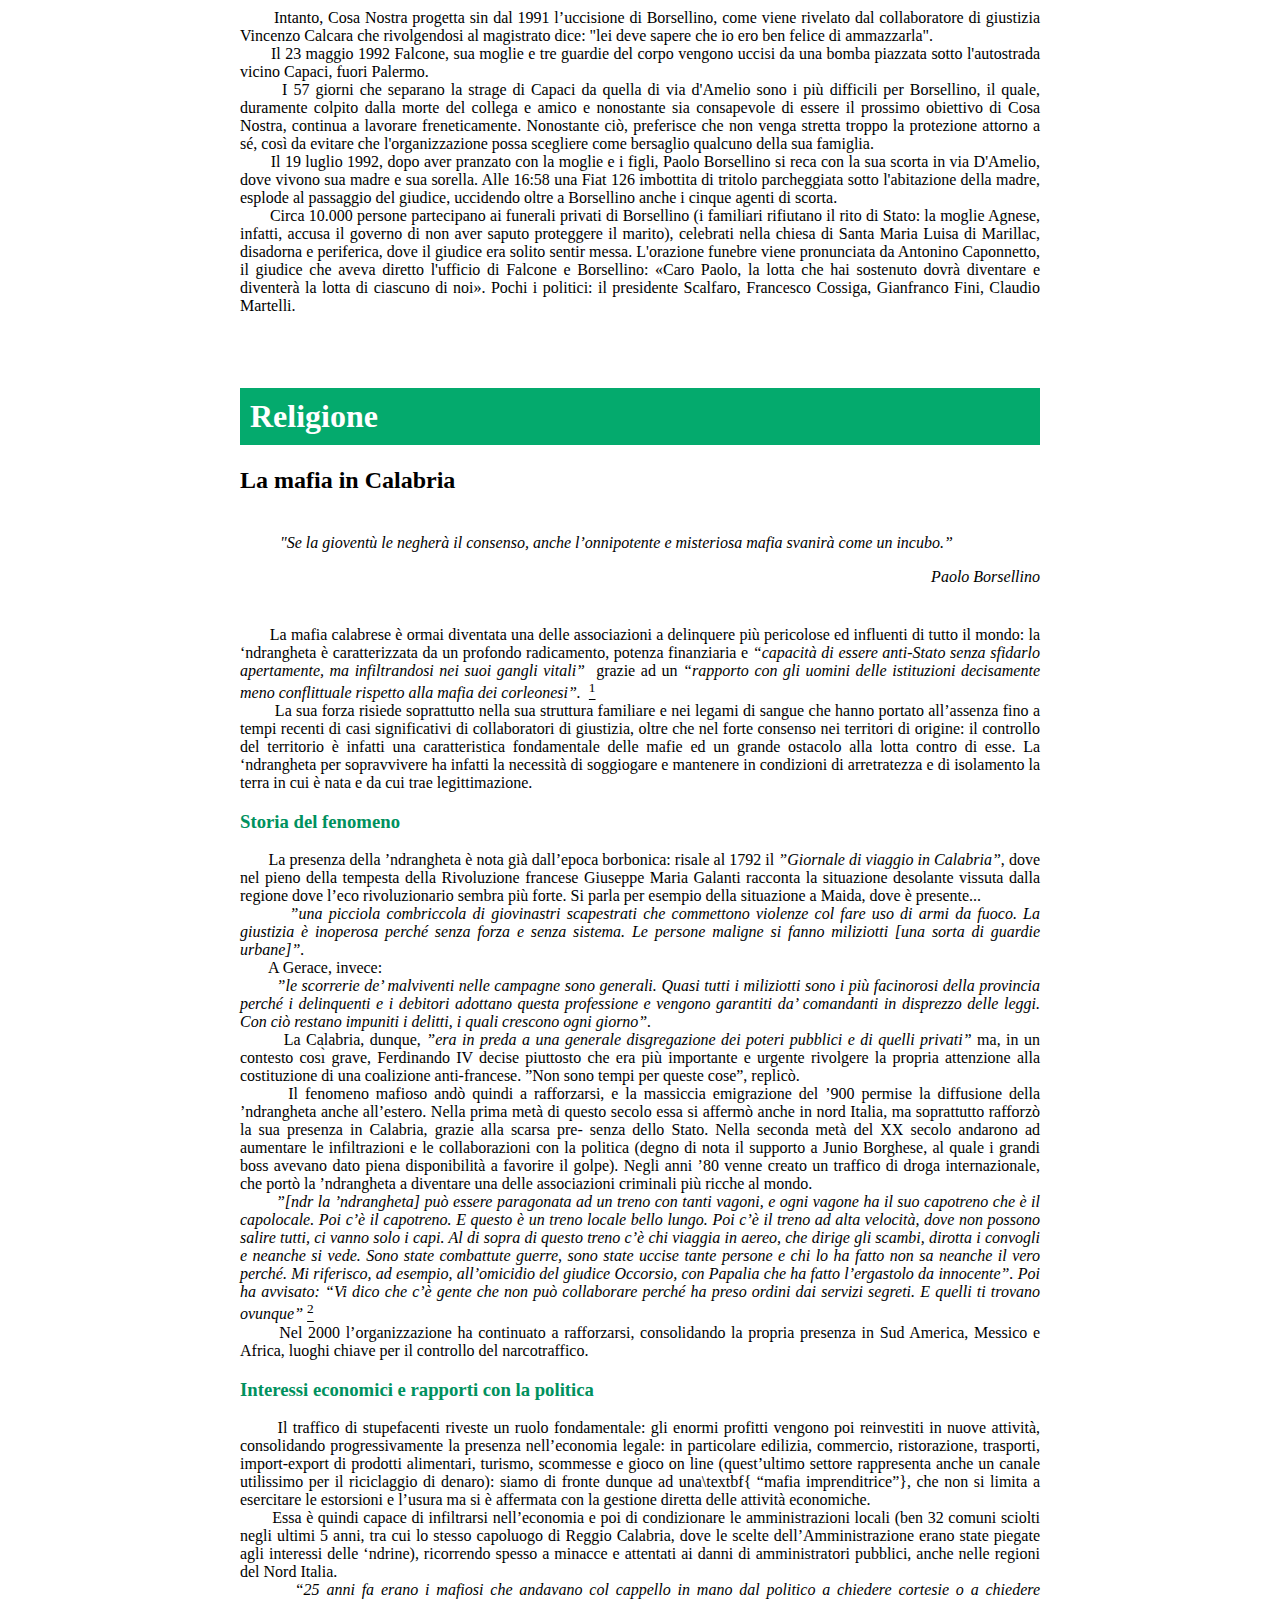
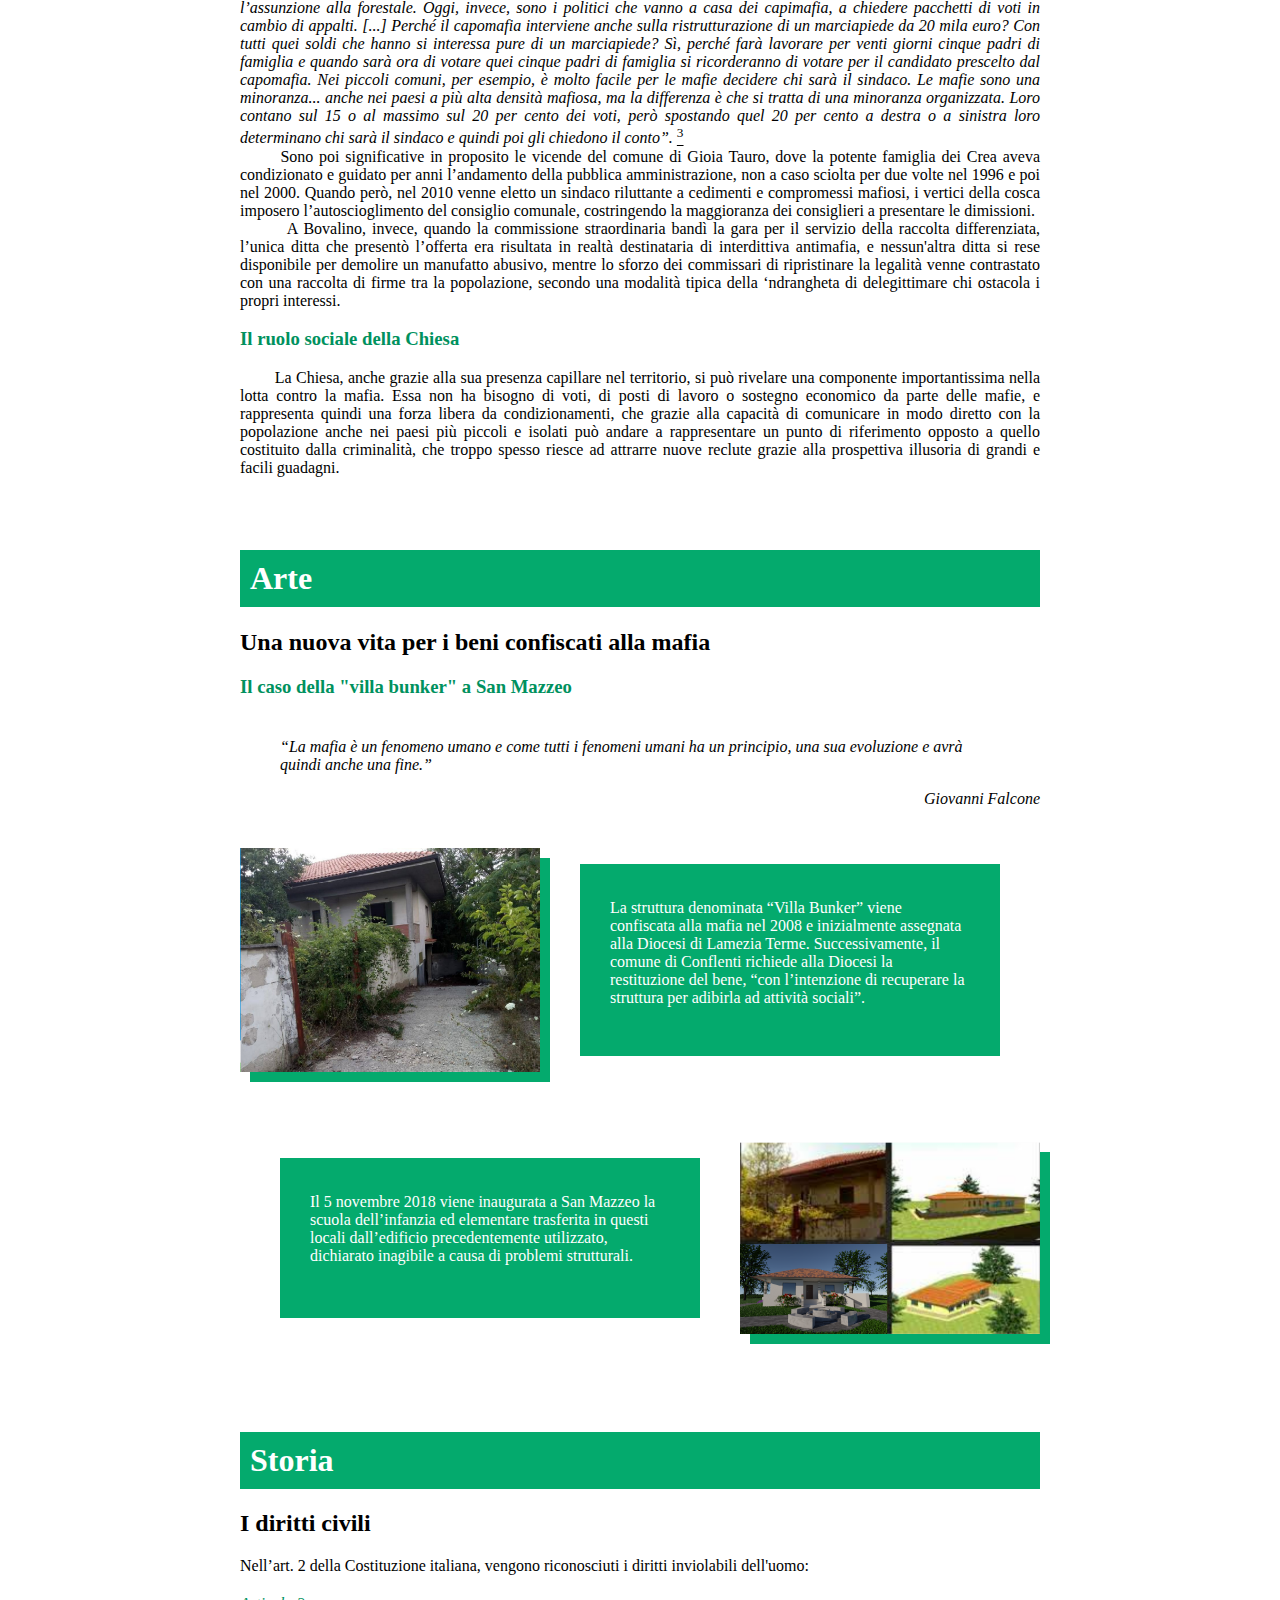
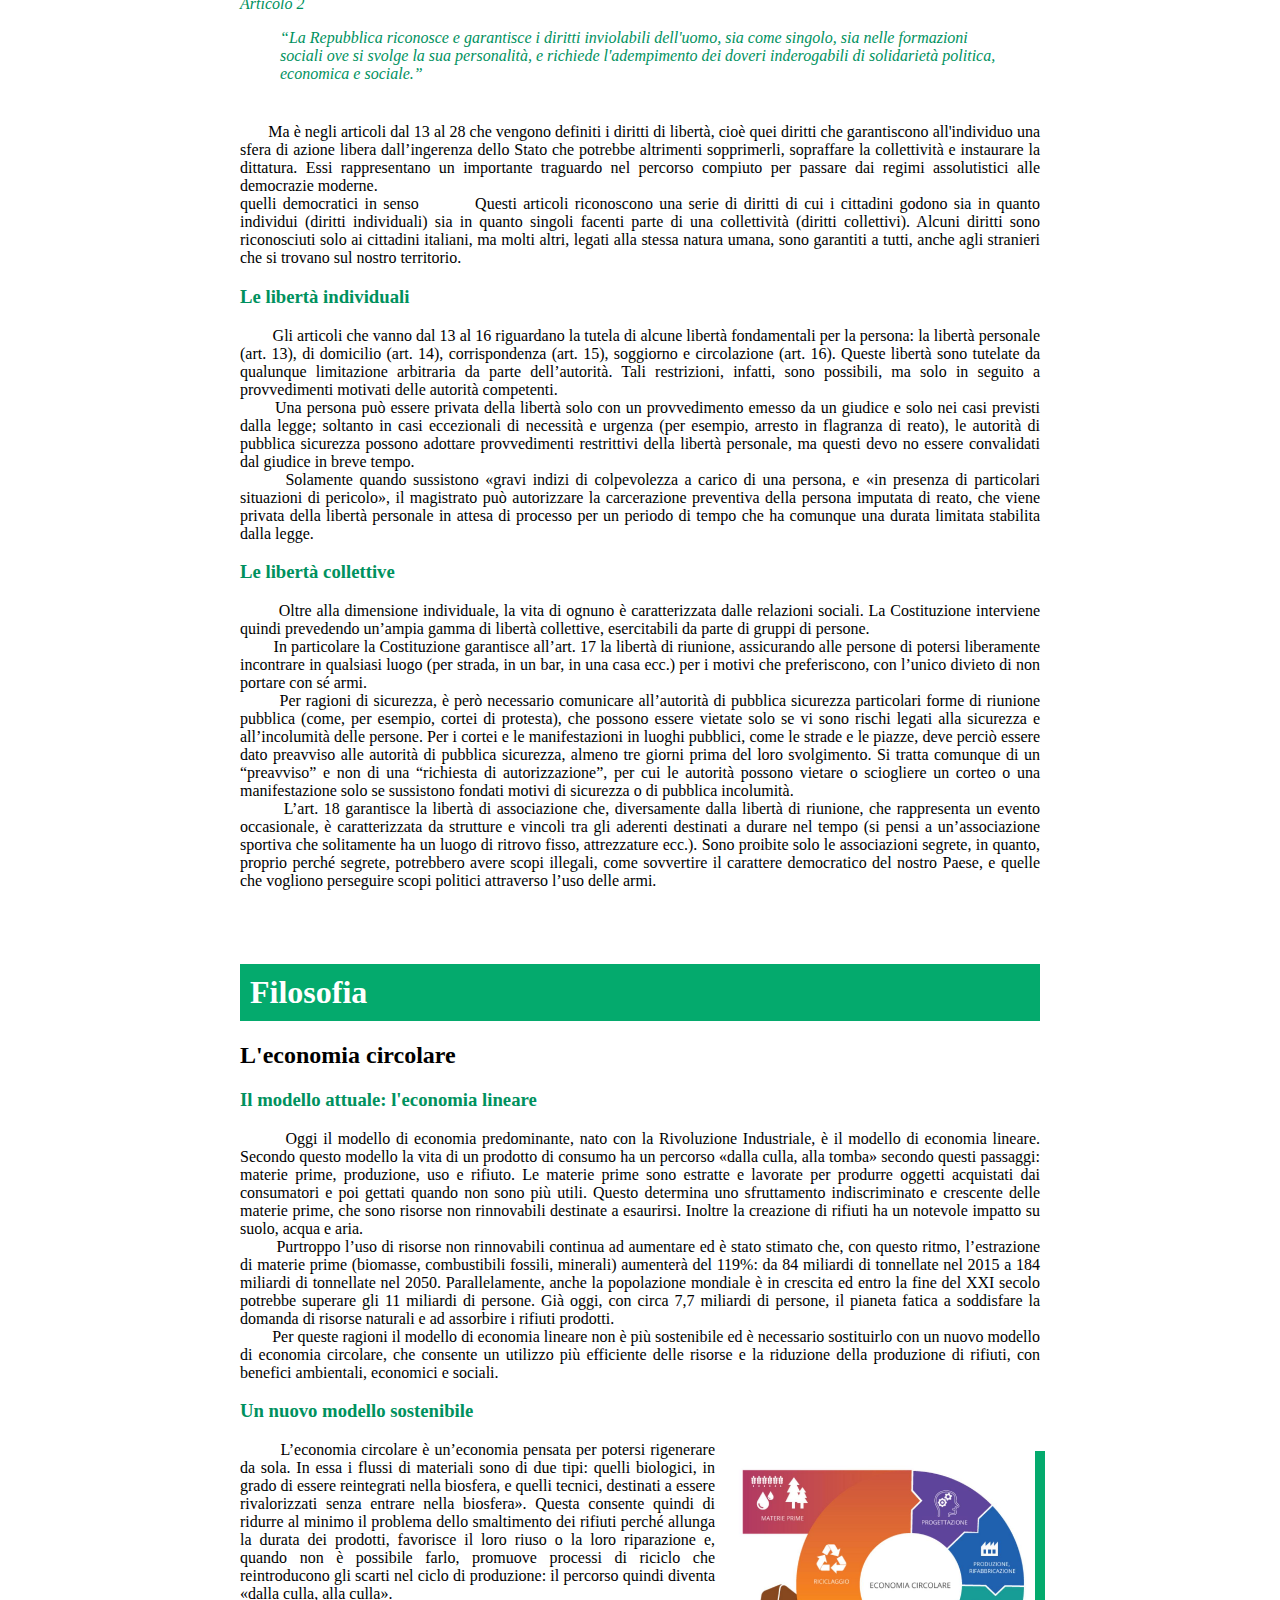
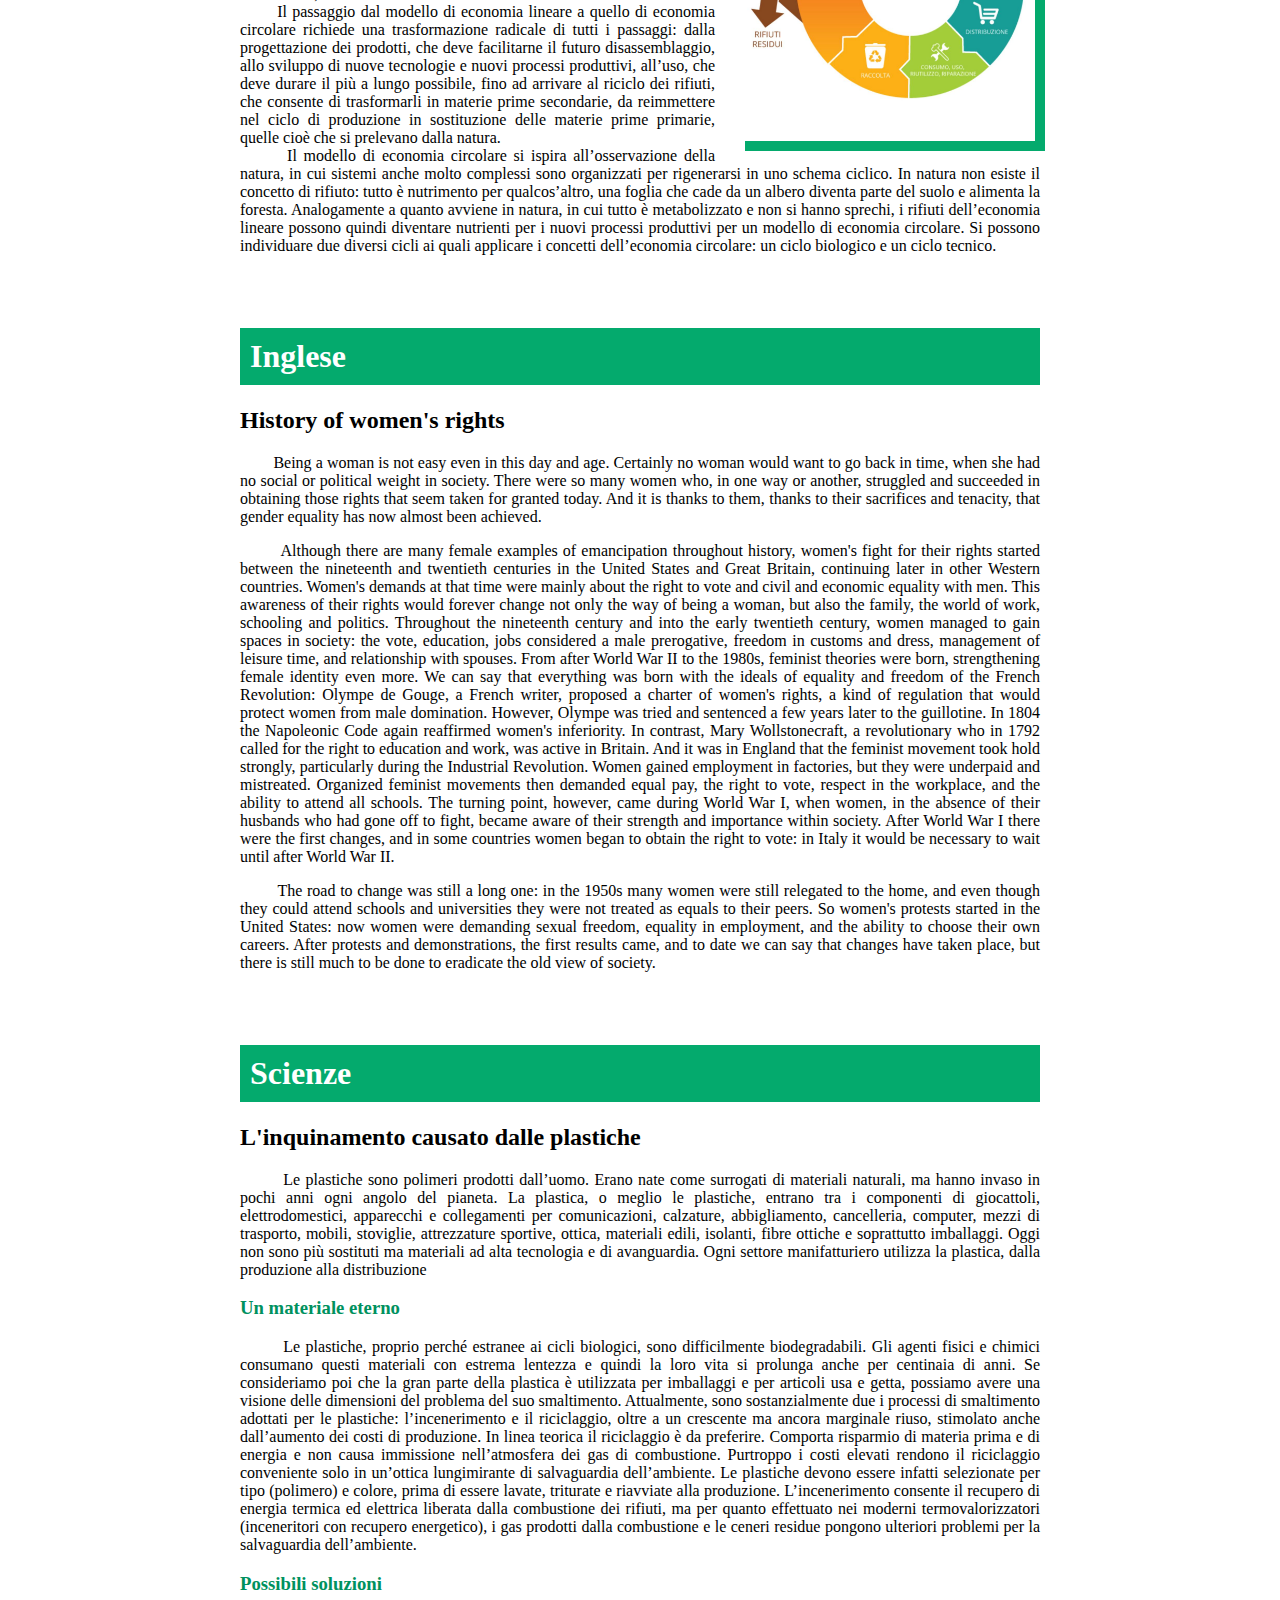
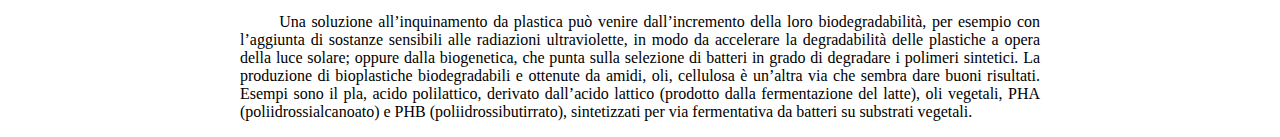
<file: index2.htm>
<!DOCTYPE html>
<html lang="en">
  <head>
    <meta charset="UTF-8">
    <meta name="viewport" content="width=device-width, initial-scale=1.0">
    <meta http-equiv="X-UA-Compatible" content="ie=edge">
    <title>Uda</title>
    <link rel="stylesheet" href="stili/stile2.css">
  </head>
  <body>
	<script src="script/index2.js"></script>


<link rel="stylesheet" href="https://cdnjs.cloudflare.com/ajax/libs/font-awesome/4.7.0/css/font-awesome.min.css">

<!-- barra superiore-->

<div class="topnav" id="myTopnav">
    <a href="#home" class="active">Uda</a>
    <a href="#italiano" class="btn">Italiano</a>
    <a href="#religione" class="btn">Religione</a>
    <a href="#arte" class="btn">Arte</a>
    <a href="#storia" class="btn">Storia</a>
    <a href="#filosofia" class="btn">Filosofia</a>
    <a href="#inglese" class="btn">Inglese</a>
    <a href="#scienze" class="btn">Scienze</a>
   <!-- <a href="#educazione-fisica" class="btn">Educazione fisica</a> -->
  <a href="javascript:void(0);" class="icon" onclick="myFunction()">
    <i class="fa fa-bars"></i>
  </a>
</div> 

<!-- corpo del testo-->

<div class="corpo">


  <div id="home">
    <div class="trasparente">cccccc</div>
    <div class="trasparente">cccccc</div>
    <h1>Panoramica</h1> 
    <div id="panor">
      <div>
        <h2>Italiano</h2>
        <h3>Paolo Borsellino</h3>
        <h2>Religione</h2>
        <h3>La mafia in Calabria</h3>
        <h2>Arte</h2>
        <h3>Una nuova vita <br> per i beni confiscati alla mafia</h3>
      </div>
      <div>
        <h2>Storia</h2>
        <h3>I diritti civili</h3>
        <h2>Filosofia</h2>
        <h3>L'economia circolare</h3>
        <h2>Scienze</h2>
        <h3>L'inquinamento causato <br>dalle plastiche</h3>
      </div>
    </div>
    </div>





<!-- italiano -->

<div id="italiano">
    <div class="trasparente">cccccc</div>
    <div class="trasparente">cccccc</div>
    <h1>Italiano</h1> 
    <h2>Testimonianze di coraggio: Paolo Borsellino</h2>
    <img src="Borsellino.jpg">
    <h3>Gioventù</h3>
    

    <p> &nbsp; &nbsp; &nbsp; &nbsp;Paolo Borsellino nasce il 19 gennaio 1940 in un quartiere popolare di Palermo, la Kalsa, dove la famiglia possiede una farmacia. Da ragazzi Borsellino e Giovanni Falcone, nati nello stesso quartiere, giocano insieme a calcio ed instaurano una profonda amicizia. Entrambi hanno compagni di classe che diventeranno mafiosi, come Tommaso Buscetta e Tommaso Spadaro.
<br>
        &nbsp; &nbsp; &nbsp; &nbsp;Borsellino e Falcone si ritrovano in seguito all'Università di Palermo. Mentre Borsellino tende a destra e diventa membro del Fronte Universitario d'Azione Nazionale, Falcone abbraccia invece la filosofia marxista. Tuttavia, nessuno dei due si unisce ad un partito politico e, sebbene le ideologie di quei movimenti politici fossero diametralmente opposte, le loro diverse tendenze politiche non hanno ostacolato la loro amicizia. 
   </p>

   <h3>L'ingresso nella magistratura</h3>

   <p> &nbsp; &nbsp; &nbsp; &nbsp;Entrambi decidono di entrare a far parte della magistratura.
    Borsellino si laurea in giurisprudenza all'Università degli studi di Palermo, con lode, nel 1962. Dopo la morte del padre, supera l'esame nel 1963, diventando il più giovane magistrato d’Italia. In quegli anni lavora in molte città della Sicilia (Enna nel 1965, Mazara del Vallo nel 1967, Monreale nel 1969). Dopo essersi sposato nel 1968, si trasferisce nella natia Palermo nel 1975.
    <br>
    &nbsp; &nbsp; &nbsp; &nbsp; Nel 1980 continua le indagini cominciate dal commissario Boris Giuliano (ucciso nel 1979), lavorando insieme al il capitano Basile.
    Il 4 maggio 1980 Basile viene assassinato e viene assegnata una scorta alla famiglia Borsellino. Egli si occupa quindi delle indagini sull'omicidio del capitano, che durano circa un anno e si concludono con il rinvio a giudizio dei tre mafiosi Vincenzo Puccio, Armando Bonanno e Giuseppe Madonia come esecutori materiali; nonostante le prove schiaccianti che li incastrano, il giudice decide di disporre una nuova perizia, e nel processo successivo i tre vengono assolti per insufficienza di prove per poi darsi alla latitanza. La condanna definitiva dei mandanti dell'omicidio Basile e dell'unico esecutore rimasto in vita si avrà solamente nel 1992.</p>
  
  <h3>Il pool antimafia e il maxiprocesso</h3>

  <p> &nbsp; &nbsp; &nbsp; &nbsp;In quegli anni Borsellino, in collaborazione con i magistrati Falcone e Chinnici, prosegue le sue ricerche sulla mafia ed i suoi legami con i poteri politici ed economici siciliani e italiani. Entra a far parte del pool antimafia di Palermo, creato da Chinnici. Questo era un gruppo di magistrati che lavoravano a stretto contatto condividendo informazioni in modo da avere una visione più chiara e completa del fenomeno e per evitare che una sola persona diventasse bersaglio di Cosa Nostra, occultando con la sua morte i segreti dell'inchiesta. Il gruppo era composto da Falcone, Borsellino, Giuseppe Di Lello e Leonardo Guarnotta.
<br>
&nbsp; &nbsp; &nbsp; &nbsp;Nel 1983 Rocco Chinnici viene ucciso da una bomba nella sua auto. Il suo posto nel Pool Antimafia viene preso da Antonino Caponnetto. Il gruppo riesce a riunire diverse indagini sulla mafia, che portano al maxiprocesso di Palermo di 475 indagati, iniziato il 10 febbraio 1986 presso un'aula bunker appositamente costruita all'interno del carcere dell'Ucciardone, e concluso il 16 dicembre 1987 con 342 condanne, tra cui 19 ergastoli. 
    <br>
    &nbsp; &nbsp; &nbsp; &nbsp;  Nel 1986 Borsellino viene nominato Procuratore della Repubblica a Marsala, ma i suoi legami con Falcone, che rimane a Palermo, gli permettono di coprire l'intera Sicilia occidentale. Secondo il collega Giacomo Conte la scelta di decentrarsi e di assumere un ruolo autonomo risponde a una sua intuizione per la quale l'accentramento delle indagini sotto la guida di una sola persona espone non solo al rischio di una disorganicità complessiva dell'azione contro la mafia, ma anche a quello di poter facilmente soffocare questa azione colpendo il magistrato che ne tiene le fila; questa collocazione, "solo apparentemente periferica", è secondo questo autore esempio della proficuità della collaborazione a distanza.
    <br>
    &nbsp; &nbsp; &nbsp; &nbsp;  Nel 1987, mentre il maxiprocesso si avvia alla sua conclusione, Antonino Caponnetto lascia il pool per motivi di salute e tutti (Borsellino compreso) si aspettano che al suo posto venga nominato Falcone, ma il Consiglio superiore della magistratura nomina invece Antonino Meli; sorge il timore che il pool stia per essere sciolto. 
    Borsellino parla allora in pubblico a più riprese, rischiando a causa di alcune sue affermazioni un provvedimento disciplinare. </p>
  
  <h3>Gli ultimi giorni</h3> <!-- <img id="c-arte" src="c-arte.jpg"> -->
  <p> &nbsp; &nbsp; &nbsp; &nbsp;Intanto, Cosa Nostra progetta sin dal 1991 l’uccisione di Borsellino, come viene rivelato dal collaboratore di giustizia Vincenzo Calcara che rivolgendosi al magistrato dice: "lei deve sapere che io ero ben felice di ammazzarla".
<br>
    &nbsp; &nbsp; &nbsp; &nbsp;Il 23 maggio 1992 Falcone, sua moglie e tre guardie del corpo vengono uccisi da una bomba piazzata sotto l'autostrada vicino Capaci, fuori Palermo. 
<br>
    &nbsp; &nbsp; &nbsp; &nbsp;I 57 giorni che separano la strage di Capaci da quella di via d'Amelio sono i più difficili per Borsellino, il quale, duramente colpito dalla morte del collega e amico e nonostante sia consapevole di essere il prossimo obiettivo di Cosa Nostra, continua a lavorare freneticamente. Nonostante ciò, preferisce che non venga stretta troppo la protezione attorno a sé, così da evitare che l'organizzazione possa scegliere come bersaglio qualcuno della sua famiglia.
<br>
    &nbsp; &nbsp; &nbsp; &nbsp;Il 19 luglio 1992, dopo aver pranzato con la moglie e i figli, Paolo Borsellino si reca con la sua scorta in via D'Amelio, dove vivono sua madre e sua sorella. Alle 16:58 una Fiat 126 imbottita di tritolo parcheggiata sotto l'abitazione della madre, esplode al passaggio del giudice, uccidendo oltre a Borsellino anche i cinque agenti di scorta.
<br>
    &nbsp; &nbsp; &nbsp; &nbsp;Circa 10.000 persone partecipano ai funerali privati di Borsellino (i familiari rifiutano il rito di Stato: la moglie Agnese, infatti, accusa il governo di non aver saputo proteggere il marito), celebrati nella chiesa di Santa Maria Luisa di Marillac, disadorna e periferica, dove il giudice era solito sentir messa. L'orazione funebre viene pronunciata da Antonino Caponnetto, il giudice che aveva diretto l'ufficio di Falcone e Borsellino: «Caro Paolo, la lotta che hai sostenuto dovrà diventare e diventerà la lotta di ciascuno di noi». Pochi i politici: il presidente Scalfaro, Francesco Cossiga, Gianfranco Fini, Claudio Martelli.</p>
  
  </div>

<!-- religione -->
<div id="religione">
    <div class="trasparente">cccccc</div>
    <div class="trasparente">cccccc</div>
    <h1>Religione</h1>
    <h2>La mafia in Calabria</h2>

    <div class="citazione">
    <blockquote><i>"Se la gioventù le negherà il consenso, anche l’onnipotente e misteriosa mafia svanirà
        come un incubo.”</i></blockquote>
<div class="autore-citazione">
    <cite>Paolo Borsellino</cite>
</div>
</div>

    <p> &nbsp; &nbsp; &nbsp; &nbsp;La mafia calabrese è ormai diventata una delle associazioni a delinquere più pericolose ed influenti
        di tutto il mondo: la ‘ndrangheta è caratterizzata da un profondo radicamento, potenza finanziaria
        e <i>“capacità di essere anti-Stato senza sfidarlo apertamente, ma infiltrandosi nei suoi gangli vitali”</i>
        &nbsp;grazie ad un <i>“rapporto con gli uomini delle istituzioni decisamente meno conflittuale rispetto alla
        mafia dei corleonesi”. &nbsp;</i><input type="checkbox" id="cb1" /><label for="cb1"><sup></sup></label><span><br><br>Relazione della Commissione di inchiesta Antimafia, 7 febbraio 2018<br><br></span>

       <br> &nbsp; &nbsp; &nbsp; &nbsp; La sua forza risiede soprattutto nella sua struttura familiare e nei legami di sangue che hanno
        portato all’assenza fino a tempi recenti di casi significativi di collaboratori di giustizia, oltre che
        nel forte consenso nei territori di origine: il controllo del territorio è infatti una caratteristica
        fondamentale delle mafie ed un grande ostacolo alla lotta contro di esse. La ‘ndrangheta per
        sopravvivere ha infatti la necessità di soggiogare e mantenere in condizioni di arretratezza e di
        isolamento la terra in cui è nata e da cui trae legittimazione.</p>
    
    <h3>Storia del fenomeno</h3>
    
    <p> &nbsp; &nbsp; &nbsp; &nbsp;La presenza della ’ndrangheta è nota già dall’epoca borbonica: risale al 1792 il <i>”Giornale di
        viaggio in Calabria”</i>, dove nel pieno della tempesta della Rivoluzione francese Giuseppe Maria
        Galanti racconta la situazione desolante vissuta dalla regione dove l’eco rivoluzionario sembra più
        forte. Si parla per esempio della situazione a Maida, dove è presente... <br> &nbsp; &nbsp; &nbsp; &nbsp;
       <i>”una picciola combriccola di giovinastri scapestrati che commettono violenze col fare uso di
        armi da fuoco. La giustizia è inoperosa perché senza forza e senza sistema. Le persone maligne si
        fanno miliziotti [una sorta di guardie urbane]”.</i> <br>
        &nbsp; &nbsp; &nbsp; &nbsp;A Gerace, invece: <br> &nbsp; &nbsp; &nbsp; &nbsp;
        <i> ”le scorrerie de’ malviventi nelle campagne sono generali. Quasi tutti i miliziotti sono i più
        facinorosi della provincia perché i delinquenti e i debitori adottano questa professione e vengono
        garantiti da’ comandanti in disprezzo delle leggi. Con ciò restano impuniti i delitti, i quali crescono
        ogni giorno”.</i> <br>
        &nbsp; &nbsp; &nbsp; &nbsp; La Calabria, dunque, <i>”era in preda a una generale disgregazione dei poteri pubblici e di quelli
        privati”</i> ma, in un contesto cosı̀ grave, Ferdinando IV decise piuttosto che era più importante e
        urgente rivolgere la propria attenzione alla costituzione di una coalizione anti-francese. ”Non sono
        tempi per queste cose”, replicò. <br>
        &nbsp; &nbsp; &nbsp; &nbsp;Il fenomeno mafioso andò quindi a rafforzarsi, e la massiccia emigrazione del ’900 permise la
        diffusione della ’ndrangheta anche all’estero. Nella prima metà di questo secolo essa si affermò
        anche in nord Italia, ma soprattutto rafforzò la sua presenza in Calabria, grazie alla scarsa pre-
        senza dello Stato. Nella seconda metà del XX secolo andarono ad aumentare le infiltrazioni e le
        collaborazioni con la politica (degno di nota il supporto a Junio Borghese, al quale i grandi boss
        avevano dato piena disponibilità a favorire il golpe). Negli anni ’80 venne creato un traffico di droga
        internazionale, che portò la ’ndrangheta a diventare una delle associazioni criminali più ricche al
        mondo. <br>
        &nbsp; &nbsp; &nbsp; &nbsp; <i>”[ndr la ’ndrangheta] può essere paragonata ad un treno con tanti vagoni, e ogni vagone ha
        il suo capotreno che è il capolocale. Poi c’è il capotreno. E questo è un treno locale bello lungo.
        Poi c’è il treno ad alta velocità, dove non possono salire tutti, ci vanno solo i capi. Al di sopra
        di questo treno c’è chi viaggia in aereo, che dirige gli scambi, dirotta i convogli e neanche si vede.
        Sono state combattute guerre, sono state uccise tante persone e chi lo ha fatto non sa neanche il
        vero perché. Mi riferisco, ad esempio, all’omicidio del giudice Occorsio, con Papalia che ha fatto
        l’ergastolo da innocente”. Poi ha avvisato: “Vi dico che c’è gente che non può collaborare perché
        ha preso ordini dai servizi segreti. E quelli ti trovano ovunque” </i> <input type="checkbox" id="cb2" /><label for="cb2"><sup></sup></label><span><br><br>Il pentito Antonino Fiume, ex braccio destro di Giuseppe De Stefano durante il processo 'ndrangheta stragista del 2019<br><br></span>
        <br>&nbsp; &nbsp; &nbsp; &nbsp;Nel 2000 l’organizzazione ha continuato a rafforzarsi, consolidando la propria presenza in Sud
        America, Messico e Africa, luoghi chiave per il controllo del narcotraffico.</p>


        <h3>Interessi economici e rapporti con la politica</h3>
        <p>  &nbsp; &nbsp; &nbsp; &nbsp;Il traffico di stupefacenti riveste un ruolo fondamentale: gli enormi profitti vengono poi reinvestiti in nuove attività, consolidando progressivamente la presenza nell’economia legale: in particolare edilizia, commercio, ristorazione, trasporti, import-export di prodotti alimentari, turismo, scommesse e gioco on line (quest’ultimo settore rappresenta anche un canale utilissimo per il riciclaggio di denaro): siamo di fronte dunque ad una\textbf{ “mafia imprenditrice”},  che non si limita a esercitare le estorsioni e l’usura ma si è affermata con la gestione diretta delle attività
            economiche.
            <br>
            &nbsp; &nbsp; &nbsp; &nbsp;Essa è quindi capace di infiltrarsi nell’economia e poi di condizionare le amministrazioni locali (ben 32 comuni sciolti negli ultimi 5 anni, tra cui lo stesso capoluogo di Reggio Calabria, dove le scelte dell’Amministrazione erano state piegate agli interessi delle ‘ndrine), ricorrendo spesso a minacce e attentati ai danni di amministratori pubblici, anche nelle regioni del Nord Italia. 
             <br>
            &nbsp; &nbsp; &nbsp; &nbsp; <i> “25 anni fa erano i mafiosi che andavano col cappello in mano dal politico a chiedere
            cortesie o a chiedere l’assunzione alla forestale. Oggi, invece, sono i politici che vanno a casa dei
            capimafia, a chiedere pacchetti di voti in cambio di appalti. [...] Perché il capomafia interviene anche sulla ristrutturazione di un marciapiede da 20 mila
            euro? Con tutti quei soldi che hanno si interessa pure di un marciapiede? Sì, perché farà lavorare per
            venti giorni cinque padri di famiglia e quando sarà ora di votare quei cinque padri di famiglia si
            ricorderanno di votare per il candidato prescelto dal capomafia. Nei piccoli comuni, per esempio, è
            molto facile per le mafie decidere chi sarà il sindaco. Le mafie sono una minoranza... anche nei
            paesi a più alta densità mafiosa, ma la differenza è che si tratta di una minoranza organizzata. Loro
            contano sul 15 o al massimo sul 20 per cento dei voti, però spostando quel 20 per cento a destra o a
            sinistra loro determinano chi sarà il sindaco e quindi poi gli chiedono il conto”.</i>  </i> <input type="checkbox" id="cb3" /><label for="cb3"><sup></sup></label><span><br><br>Seduta del 14 aprile 2014, audizione del procuratore aggiunto della Repubblica presso il tribunale di Reggio Calabria,
                Nicola Gratteri.<br><br></span>
<br>
             &nbsp; &nbsp; &nbsp; &nbsp;Sono poi significative in proposito le vicende del comune di Gioia Tauro, dove la potente famiglia dei Crea aveva condizionato e
            guidato per anni l’andamento della pubblica amministrazione, non a caso sciolta per due volte nel
            1996 e poi nel 2000. Quando però, nel 2010 venne eletto un sindaco riluttante a cedimenti e
            compromessi mafiosi, i vertici della cosca imposero l’autoscioglimento del consiglio comunale, costringendo la maggioranza dei consiglieri a presentare le dimissioni.
            <br>
            &nbsp; &nbsp; &nbsp; &nbsp;  A Bovalino, invece,  quando la commissione straordinaria bandì la gara per il servizio della
            raccolta differenziata, l’unica ditta che presentò l’offerta era risultata in realtà destinataria
            di interdittiva antimafia, e nessun'altra ditta si rese disponibile per demolire un
            manufatto abusivo, mentre lo sforzo dei commissari di ripristinare la legalità venne contrastato con una
            raccolta di firme tra la popolazione, secondo una modalità tipica della ‘ndrangheta di delegittimare
            chi ostacola i propri interessi. </p>

            <h3>Il ruolo sociale della Chiesa</h3>
            <p>
                &nbsp; &nbsp; &nbsp; &nbsp; La Chiesa, anche grazie alla sua presenza capillare nel territorio, si può rivelare una componente importantissima nella lotta contro la mafia. Essa non ha bisogno di voti, di posti di lavoro o sostegno economico da
parte delle mafie, e rappresenta quindi una forza libera da
condizionamenti, che grazie alla capacità di comunicare  in modo diretto con la popolazione anche nei paesi più piccoli e isolati può andare a rappresentare un punto di riferimento opposto a quello costituito dalla criminalità, che troppo spesso riesce ad attrarre nuove reclute grazie alla prospettiva illusoria di grandi e facili guadagni.
            </p>
</div>

<!-- arte-->

<div id="arte">

    <div class="trasparente">cccccc</div>
    <div class="trasparente">cccccc</div>
    <h1>Arte</h1>
    <h2>Una nuova vita per i beni confiscati alla mafia</h2>
    <h3>Il caso della "villa bunker" a San Mazzeo</h3>

    <div class="citazione">
        <blockquote><i>“La mafia è un fenomeno umano e come tutti i
            fenomeni umani ha un principio, una sua
            evoluzione e avrà quindi anche una fine.”</i></blockquote>
    <div class="autore-citazione">
        <cite>Giovanni Falcone</cite>
    </div>
  </div>
    <div class="c-arte">

<img src="prima.png">

    <p>La struttura denominata “Villa Bunker” viene
        confiscata alla mafia nel 2008 e inizialmente
        assegnata alla Diocesi di Lamezia
        Terme.
        Successivamente, il comune di
        Conflenti richiede alla Diocesi la
        restituzione del bene, “con
        l’intenzione di recuperare la
        struttura per adibirla ad attività
        sociali”.
        
        </p>
</div>

        <div class="c-arte" >

  

<p >Il 5 novembre 2018 viene
    inaugurata a San Mazzeo la scuola
    dell’infanzia ed elementare
    trasferita in questi locali
    dall’edificio precedentemente utilizzato, dichiarato
    inagibile a causa di problemi
    strutturali.</p>
    <img id="sin" src="dopo.png">
    

</div>




</div>


<!--- storia --->
<div id="storia">

  <div class="trasparente">cccccc</div>
  <div class="trasparente">cccccc</div>
<h1>Storia</h1>
<h2>I diritti civili</h2>


<p> Nell’art. 2 della Costituzione italiana, vengono riconosciuti i diritti inviolabili dell'uomo: 

  <div class="citazione">
    <div class="autore-citazione">
      <cite>Articolo 2</cite>
  </div>
    <blockquote><i>“La Repubblica riconosce e garantisce i diritti inviolabili dell'uomo, sia come singolo, sia nelle formazioni sociali ove si svolge la sua personalità, e richiede l'adempimento dei doveri inderogabili di solidarietà politica, economica e sociale.”</i></blockquote>

  </div>
</p>
<p>
  &nbsp; &nbsp; &nbsp; &nbsp;Ma è negli articoli dal 13 al 28 che vengono definiti i diritti di libertà, cioè quei diritti che garantiscono all'individuo 
  una sfera di azione libera dall’ingerenza dello Stato che potrebbe altrimenti sopprimerli,
  sopraffare la collettività e instaurare la dittatura. Essi rappresentano un importante traguardo nel percorso
   compiuto per passare dai regimi assolutistici alle democrazie moderne. <br>
  
   quelli democratici in senso
   &nbsp; &nbsp; &nbsp; &nbsp;  Questi articoli riconoscono una serie di diritti di cui i cittadini godono sia in quanto individui (diritti individuali) sia
  
  in quanto singoli facenti parte di una collettività (diritti
  collettivi).
  Alcuni diritti sono riconosciuti solo ai cittadini italiani,
  
  ma molti altri, legati alla stessa natura umana, sono garantiti a tutti, anche agli stranieri che si trovano sul nostro territorio.</p>
  
  <h3>Le libertà individuali</h3>
  <p>
    &nbsp; &nbsp; &nbsp; &nbsp; Gli articoli che vanno dal 13 al 16 riguardano la tutela di alcune libertà
fondamentali per la persona: la libertà personale

(art. 13), di domicilio (art. 14), corrispondenza (art. 15), soggiorno

e circolazione (art. 16). Queste libertà sono tutelate da qualunque limitazione arbitraria da parte dell’autorità. Tali restrizioni, infatti,
sono possibili, ma solo in seguito a provvedimenti motivati delle autorità competenti.

<br>
&nbsp; &nbsp; &nbsp; &nbsp;Una persona può essere privata della libertà solo con un

provvedimento emesso da un giudice e solo nei casi previsti dalla legge; soltanto in casi eccezionali di necessità

e urgenza (per esempio, arresto in flagranza di reato), le

autorità di pubblica sicurezza possono adottare provvedimenti restrittivi della libertà personale, ma questi devo
no essere convalidati dal giudice in breve tempo.
<br>

&nbsp; &nbsp; &nbsp; &nbsp;Solamente quando sussistono «gravi indizi di colpevolezza a carico di una persona, e «in presenza di particolari situazioni di pericolo», il magistrato

può autorizzare la carcerazione preventiva della persona

imputata di reato, che viene privata della libertà personale in attesa di processo per un periodo di tempo che ha

comunque una durata limitata stabilita dalla legge.

  </p>
<h3>Le libertà collettive</h3>
<p>
  &nbsp; &nbsp; &nbsp; &nbsp; Oltre alla dimensione individuale, la vita di ognuno è caratterizzata dalle relazioni sociali. La Costituzione interviene quindi

prevedendo un’ampia gamma di libertà collettive, esercitabili da parte di gruppi di persone.<br> &nbsp; &nbsp; &nbsp; &nbsp;

In particolare la Costituzione garantisce all’art. 17 la libertà di riunione, assicurando alle persone di potersi liberamente incontrare in qualsiasi luogo (per strada, in un

bar, in una casa ecc.) per i motivi che preferiscono, con
l’unico divieto di non portare con sé armi.<br> &nbsp; &nbsp; &nbsp; &nbsp;
Per ragioni di sicurezza, è però necessario comunicare

all’autorità di pubblica sicurezza particolari forme di riunione pubblica (come, per esempio, cortei di protesta),

che possono essere vietate solo se vi sono rischi legati
alla sicurezza e all’incolumità delle persone. Per i cortei
e le manifestazioni in luoghi pubblici, come le strade e
le piazze, deve perciò essere dato preavviso alle autorità
di pubblica sicurezza, almeno tre giorni prima del loro
svolgimento. Si tratta comunque di un “preavviso” e non
di una “richiesta di autorizzazione”, per cui le autorità

possono vietare o sciogliere un corteo o una manifestazione solo se sussistono fondati motivi di sicurezza o di

pubblica incolumità. <br> &nbsp; &nbsp; &nbsp; &nbsp;

L’art. 18 garantisce la libertà di associazione che, diversamente dalla libertà di riunione, che rappresenta un

evento occasionale, è caratterizzata da strutture e vincoli tra gli aderenti destinati a durare nel tempo (si pensi

a un’associazione sportiva che solitamente ha un luogo
di ritrovo fisso, attrezzature ecc.). Sono proibite solo le
associazioni segrete, in quanto, proprio perché segrete,

potrebbero avere scopi illegali, come sovvertire il carattere democratico del nostro Paese, e quelle che vogliono

perseguire scopi politici attraverso l’uso delle armi.
</p>
</div>

<!--- filosofia -->
<div id="filosofia">

  <div class="trasparente">cccccc</div>
  <div class="trasparente">cccccc</div>
<h1>Filosofia</h1>
<h2>L'economia circolare</h2>
<h3>Il modello attuale: l'economia lineare</h3>
<p>
  &nbsp; &nbsp; &nbsp; &nbsp; Oggi il modello di economia predominante, nato con la Rivoluzione Industriale, è il modello di

economia lineare. Secondo questo modello la vita
di un prodotto di consumo ha un percorso «dalla
culla, alla tomba»

secondo questi passaggi: materie prime, produzione, uso e rifiuto. Le materie prime sono estratte e

lavorate per produrre oggetti acquistati dai consumatori e poi gettati quando non sono più utili.

Questo determina uno sfruttamento indiscriminato e crescente delle materie prime, che sono risorse non rinnovabili destinate a esaurirsi. Inoltre

la creazione di rifiuti ha un notevole impatto su
suolo, acqua e aria.
<br>
  &nbsp; &nbsp; &nbsp; &nbsp; Purtroppo l’uso di risorse non rinnovabili continua ad aumentare ed è stato stimato che, con

questo ritmo, l’estrazione di materie prime (biomasse, combustibili fossili, minerali) aumenterà

del 119%: da 84 miliardi di tonnellate nel 2015 a

184 miliardi di tonnellate nel 2050. Parallelamente, anche la popolazione mondiale è in crescita

ed entro la fine del XXI secolo potrebbe superare
gli 11 miliardi di persone. Già oggi, con circa 7,7
miliardi di persone, il pianeta fatica a soddisfare la
domanda di risorse naturali e ad assorbire i rifiuti
prodotti.
<br>
&nbsp; &nbsp; &nbsp; &nbsp; Per queste ragioni il modello di economia lineare
non è più sostenibile ed è necessario sostituirlo

con un nuovo modello di economia circolare, che consente un utilizzo più efficiente

delle risorse e la riduzione della produzione di rifiuti, con benefici ambientali, economici e sociali.
</p>

<h3>Un nuovo modello sostenibile</h3>
<img src="circ.jpg">
<p>
  &nbsp; &nbsp; &nbsp; &nbsp; L’economia circolare è un’economia pensata per potersi

  rigenerare da sola. In essa i flussi di materiali sono di due tipi: quelli biologici, in
  
  grado di essere reintegrati nella biosfera, e quelli
  
  tecnici, destinati a essere rivalorizzati senza entrare nella biosfera». Questa consente quindi di ridurre al minimo il problema dello smaltimento dei rifiuti

perché allunga la durata dei prodotti, favorisce il
loro riuso o la loro riparazione e, quando non è
possibile farlo, promuove processi di riciclo che
reintroducono gli scarti nel ciclo di produzione:
il percorso quindi diventa «dalla culla, alla culla».
<br>
&nbsp; &nbsp; &nbsp; &nbsp;Il passaggio dal modello di economia lineare a

quello di economia circolare richiede una trasformazione radicale di tutti i passaggi: dalla progettazione dei prodotti, che deve facilitarne il futuro

disassemblaggio, allo sviluppo di nuove tecnologie e nuovi processi produttivi, all’uso,

che deve durare il più a lungo possibile, fino ad

arrivare al riciclo dei rifiuti, che consente di trasformarli in materie prime secondarie, da reimmettere nel ciclo di produzione in sostituzione

delle materie prime primarie, quelle cioè che si
prelevano dalla natura.
<br>
&nbsp; &nbsp; &nbsp; &nbsp;Il modello di economia circolare si ispira all’osservazione della natura, in cui sistemi anche molto

complessi sono organizzati per rigenerarsi in uno
schema ciclico. In natura non esiste il concetto di
rifiuto: tutto è nutrimento per qualcos’altro, una

foglia che cade da un albero diventa parte del suolo e alimenta la foresta.

Analogamente a quanto avviene in natura, in
cui tutto è metabolizzato e non si hanno sprechi,

i rifiuti dell’economia lineare possono quindi diventare nutrienti per i nuovi processi produttivi

per un modello di economia circolare. Si possono
individuare due diversi cicli ai quali applicare i

concetti dell’economia circolare: un ciclo biologico e un ciclo tecnico.
</p>

</div>

<!-- inglese -->

<div id="inglese">

  <div class="trasparente">cccccc</div>
  <div class="trasparente">cccccc</div>
<h1>Inglese</h1>
<h2>History of women's rights</h2>
<p>
  &nbsp; &nbsp; &nbsp; &nbsp; Being a woman is not easy even in this day and age. Certainly no woman would want to go back in time, when she had no social or political weight in society. There were so many women who, in one way or another, struggled and succeeded in obtaining those rights that seem taken for granted today. And it is thanks to them, thanks to their sacrifices and tenacity, that gender equality has now almost been achieved.
</p>
<p>
&nbsp; &nbsp; &nbsp; &nbsp; Although there are many female examples of emancipation throughout history, women's fight for their rights started between the nineteenth and twentieth centuries in the United States and Great Britain, continuing later in other Western countries. Women's demands at that time were mainly about the right to vote and civil and economic equality with men. This awareness of their rights would forever change not only the way of being a woman, but also the family, the world of work, schooling and politics. Throughout the nineteenth century and into the early twentieth century, women managed to gain spaces in society: the vote, education, jobs considered a male prerogative, freedom in customs and dress, management of leisure time, and relationship with spouses. From after World War II to the 1980s, feminist theories were born, strengthening female identity even more. We can say that everything was born with the ideals of equality and freedom of the French Revolution: Olympe de Gouge, a French writer, proposed a charter of women's rights, a kind of regulation that would protect women from male domination. However, Olympe was tried and sentenced a few years later to the guillotine. In 1804 the Napoleonic Code again reaffirmed women's inferiority. In contrast, Mary Wollstonecraft, a revolutionary who in 1792 called for the right to education and work, was active in Britain. And it was in England that the feminist movement took hold strongly, particularly during the Industrial Revolution. Women gained employment in factories, but they were underpaid and mistreated. Organized feminist movements then demanded equal pay, the right to vote, respect in the workplace, and the ability to attend all schools. The turning point, however, came during World War I, when women, in the absence of their husbands who had gone off to fight, became aware of their strength and importance within society. After World War I there were the first changes, and in some countries women began to obtain the right to vote: in Italy it would be necessary to wait until after World War II.
</p>
<p>
  &nbsp; &nbsp; &nbsp; &nbsp; The road to change was still a long one: in the 1950s many women were still relegated to the home, and even though they could attend schools and universities they were not treated as equals to their peers. So women's protests started in the United States: now women were demanding sexual freedom, equality in employment, and the ability to choose their own careers. After protests and demonstrations, the first results came, and to date we can say that changes have taken place, but there is still much to be done to eradicate the old view of society.
</p>
</div>

<!-- scienze-->

<div id="scienze">

  <div class="trasparente">cccccc</div>
  <div class="trasparente">cccccc</div>
<h1>Scienze</h1>
<h2>L'inquinamento causato dalle plastiche</h2>
<p>
  &nbsp; &nbsp; &nbsp; &nbsp;  Le plastiche sono polimeri prodotti dall’uomo. Erano nate come surrogati di materiali naturali, ma hanno invaso in pochi anni ogni angolo del pianeta. La plastica, o meglio le plastiche, entrano tra i componenti di giocattoli, elettrodomestici, apparecchi e collegamenti per comunicazioni, calzature, abbigliamento, cancelleria, computer, mezzi di trasporto, mobili, stoviglie, attrezzature sportive, ottica, materiali edili, isolanti, fibre ottiche e soprattutto imballaggi. Oggi non sono più sostituti ma materiali ad alta tecnologia e di avanguardia. Ogni settore manifatturiero utilizza la plastica, dalla produzione alla distribuzione 
</p>
<h3>Un materiale eterno</h3>
<p>
  &nbsp; &nbsp; &nbsp; &nbsp;  Le plastiche, proprio perché estranee ai cicli biologici, sono difficilmente biodegradabili. Gli agenti fisici e chimici consumano questi materiali con estrema lentezza e quindi la loro vita si prolunga anche per centinaia di anni. Se consideriamo poi che la gran parte della plastica è utilizzata per imballaggi e per articoli usa e getta, possiamo avere una visione delle dimensioni del problema del suo smaltimento.

  Attualmente, sono sostanzialmente due i processi di smaltimento adottati per le plastiche: l’incenerimento e il riciclaggio, oltre a un crescente ma ancora marginale riuso, stimolato anche dall’aumento dei costi di produzione.
  
  In linea teorica il riciclaggio è da preferire. Comporta risparmio di materia prima e di energia e non causa immissione nell’atmosfera dei gas di combustione. Purtroppo i costi elevati rendono il riciclaggio conveniente solo in un’ottica lungimirante di salvaguardia dell’ambiente. Le plastiche devono essere infatti selezionate per tipo (polimero) e colore, prima di essere lavate, triturate e riavviate alla produzione.
  
  L’incenerimento consente il recupero di energia termica ed elettrica liberata dalla combustione dei rifiuti, ma per quanto effettuato nei moderni termovalorizzatori (inceneritori con recupero energetico), i gas prodotti dalla combustione e le ceneri residue pongono ulteriori problemi per la salvaguardia dell’ambiente. 
</p>
<h3>Possibili soluzioni</h3>
<p>
  &nbsp; &nbsp; &nbsp; &nbsp;Una soluzione all’inquinamento da plastica può venire dall’incremento della loro biodegradabilità, per esempio con l’aggiunta di sostanze sensibili alle radiazioni ultraviolette, in modo da accelerare la degradabilità delle plastiche a opera della luce solare; oppure dalla biogenetica, che punta sulla selezione di batteri in grado di degradare i polimeri sintetici.

La produzione di bioplastiche biodegradabili e ottenute da amidi, oli, cellulosa è un’altra via che sembra dare buoni risultati. Esempi sono il pla, acido polilattico, derivato dall’acido lattico (prodotto dalla fermentazione del latte), oli vegetali, PHA (poliidrossialcanoato) e PHB (poliidrossibutirrato), sintetizzati per via fermentativa da batteri su substrati vegetali. 
</p>
</div>

<!-- ed, fisica

<div id="educazione-fisica">

  <div class="trasparente">cccccc</div>
  <div class="trasparente">cccccc</div>
<h1>Educazione fisica</h1>
<h2>Il dataismo</h2>

-->


</div>




  </body>
</html>
</file>
<file: stili/stile2.css>
@import url('https://fonts.googleapis.com/css2?family=Playfair+Display&display=swap');

.corpo {
    font-family: 'Playfair';
    width: 800px;
    margin: auto;

}


.topnav {
    background-color: #333;
    overflow: hidden;

    position: fixed;
    top: 0;
    left: 0;
    right: 0;
  }
  

  .topnav a {
    float: left;
    display: block;
    color: #f2f2f2;
    text-align: center;
    padding: 14px 16px;
    text-decoration: none;
    font-size: 17px;
  }

  .topnav a:hover {
    background-color: #ddd;
    color: black;
  }
  

  .topnav a.active {
    background-color: #04AA6D;
    color: white;
  }
  

  .topnav .icon {
    display: none;
  } 

  #panor {
    display: flex;
    justify-content: space-around;
  }


  h1 {
    background-color: #04AA6D;
    color: white;
    padding: 10px;
}

h3 {
  color: #00915e;

}

p {
  text-align: justify;
}
a { color: inherit; 
  text-decoration: none;
} 

#italiano img {
  float: right;
  margin: 40px 5px 5px 20px;
}

img {
    box-shadow: 10px 10px #04AA6D;
}

.c-arte {
   display: flex ;
   margin-top: 30px;
   padding-bottom: 40px

    
}

.c-arte p {
    background-color: #04aa6d;
    color: white;
    margin-left: 40px;
    margin-right: 40px;
    padding: 35px 30px 30px 30px;
    text-align: left;
  }

.c-arte img {
    width: 300px;
}

#filosofia img {
  width: 300px;
  height: auto;
  float: right;
  margin: 0 5px 20px 20px;
}


.trasparente {
  color: white;
}

.citazione {
    margin-top: 40px;
    margin-bottom: 40px;
}

.autore-citazione {
    text-align: right;
}



span {
    color: #00915e;
    ;
    font-weight: bold;
}

#storia .citazione {
  color: #00915e;
  margin-top: 20px;

}

#storia .autore-citazione {
  text-align: left;
}

/*note */


body {
    counter-reset: cb_counter_var;
  }

  sup::after {
    counter-increment: cb_counter_var;
    content: counter(cb_counter_var);
  }

  input[type=checkbox] ~ span {
      display:none; 
  }

  input[type=checkbox]:checked ~ span {
      display:inline; 
      font-size: 85%;
      font-family:$monospace;
      color: mix(#000, $text-color, 30%);
      cursor:default;
  }
  

  input[type=checkbox]{
      display:none;  
  }
  

  input[type=checkbox] ~ label {
      display:inline;
      cursor:pointer;
      color:$link-color;
      text-decoration:underline;
  }

  input[type=checkbox] ~ label:hover {
      text-decoration:underline;
      cursor:pointer;
      color:red;
  }
  

  input[type=checkbox]:checked ~ label {
      color:red;
      text-decoration:none;
  }
  



/* media queries  */

  @media screen and (max-width: 800px) {
    .topnav a:not(:first-child) {display: none;}
    .topnav a.icon {
      float: right;
      display: block;
    }
    .corpo {
        width: 90%;
    }

    #italiano img {
        float: rigth;
        height: 50vw;
    }

     #panor {
    justify-content: space-between;
    flex-direction: column;
    padding-left: 10vw;
  }

    .c-arte {
      flex-direction: column;

    }

    #sin {
      order: 1;
    }

    .c-arte p {
      order: 2;
    }
  }
  
  /* link verticali */
  @media screen and (max-width: 600px) {
    .topnav.responsive {position: fixed;}
    .topnav.responsive a.icon {
      position: absolute;
      right: 0;
      top: 0;
    }
    .topnav.responsive a {
      float: none;
      display: block;
      text-align: left;

    }
  }
</file>
